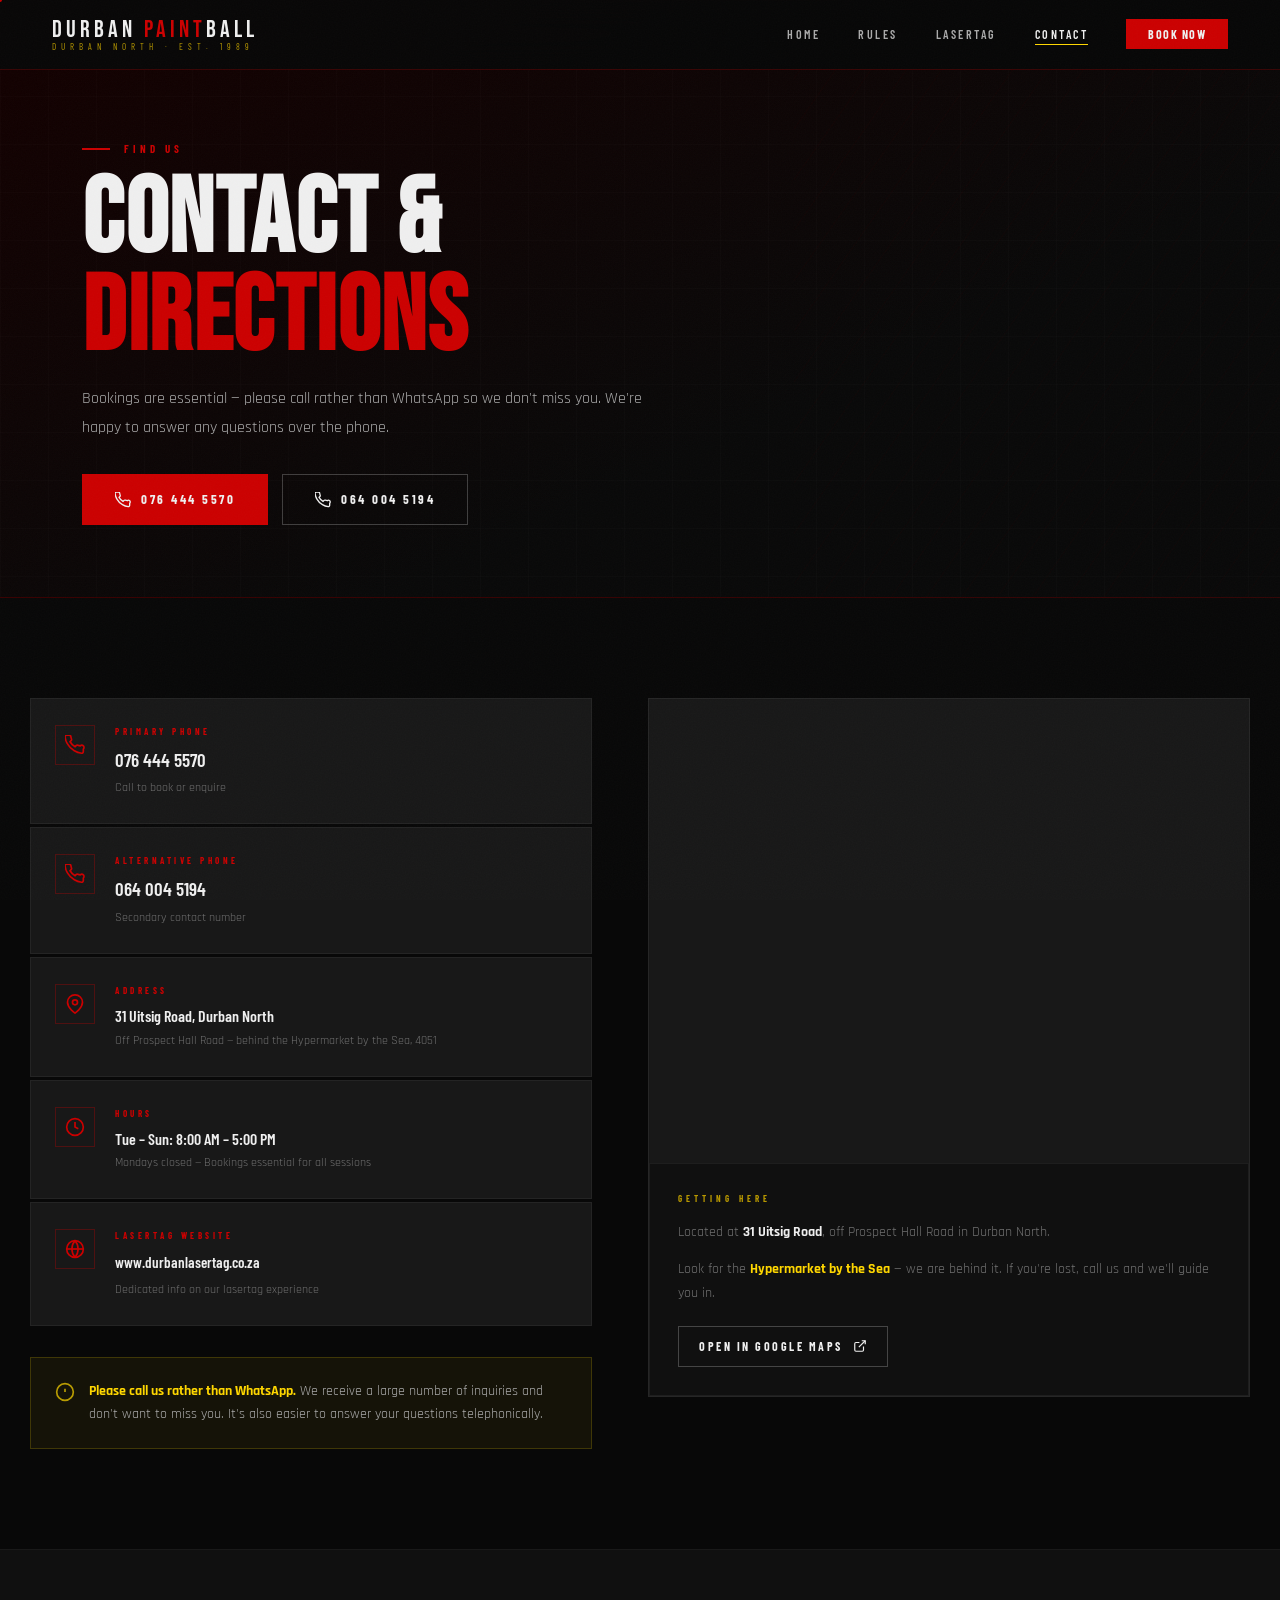
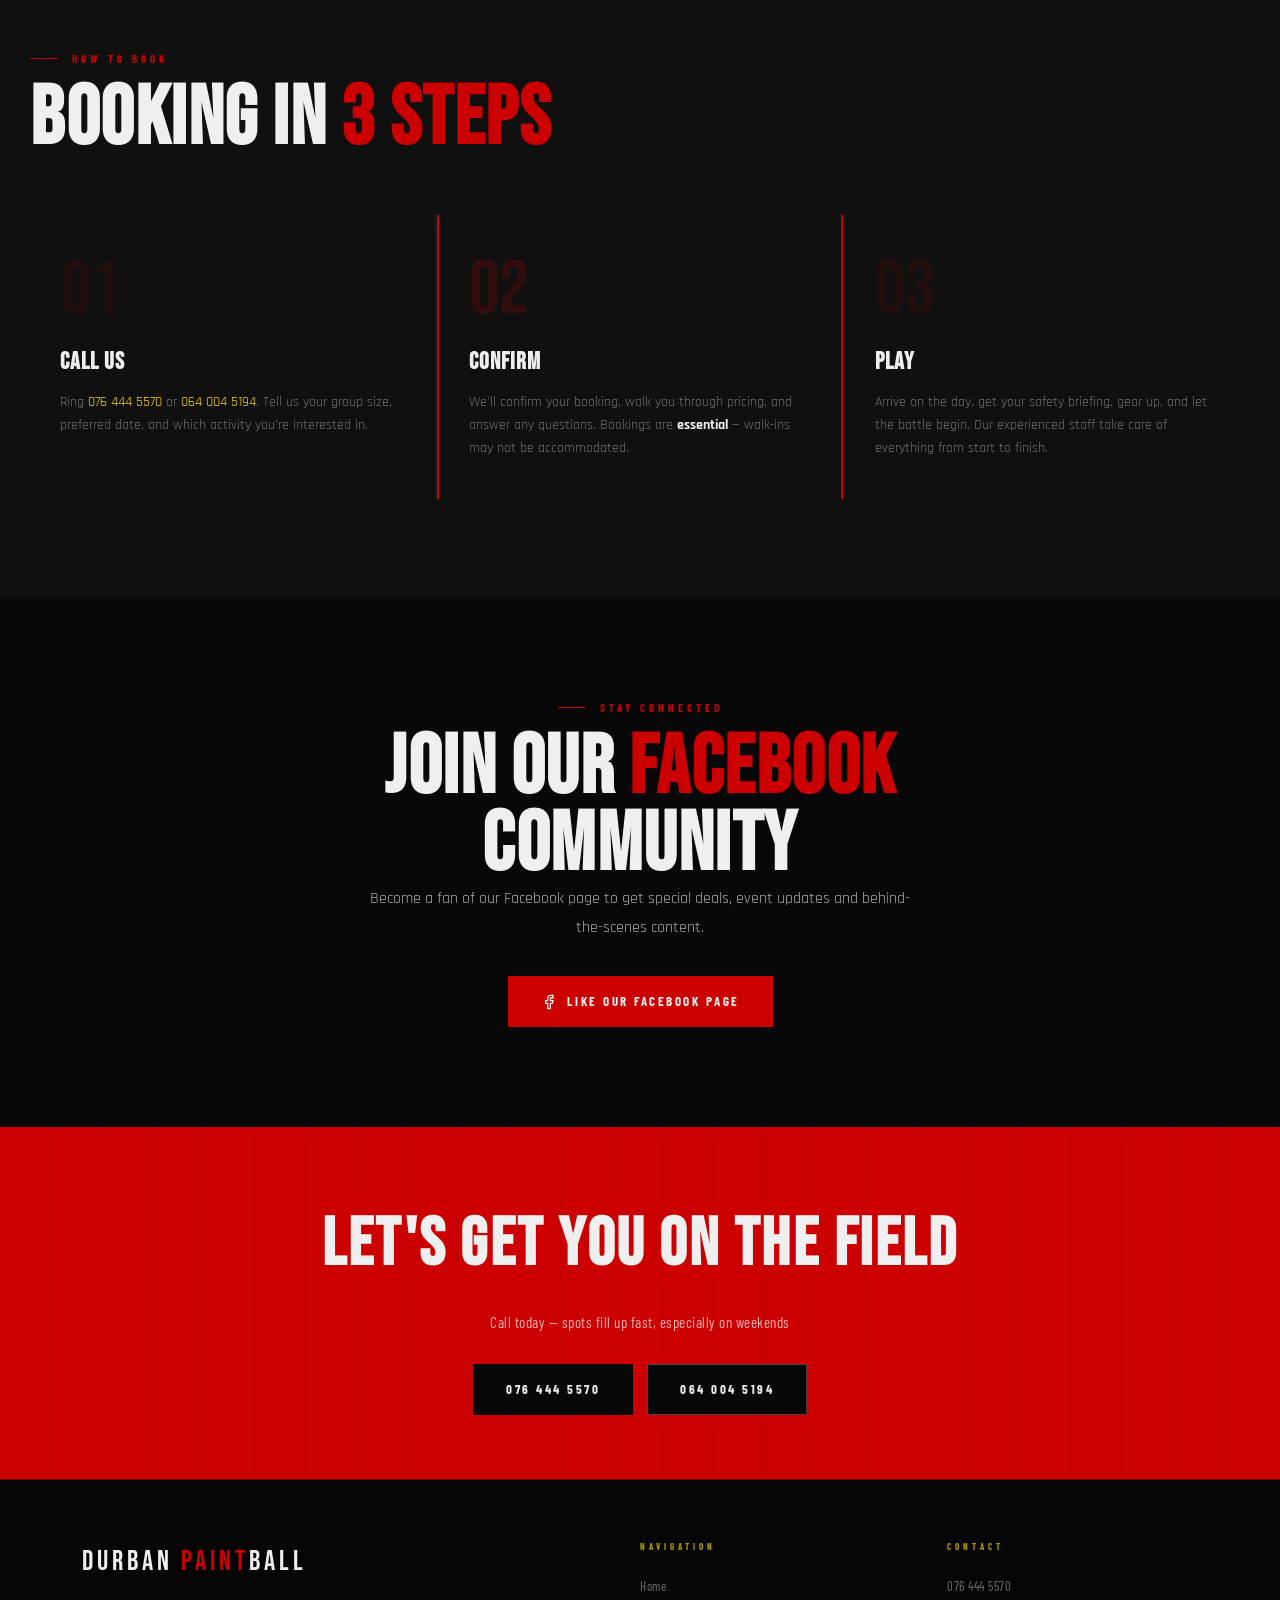
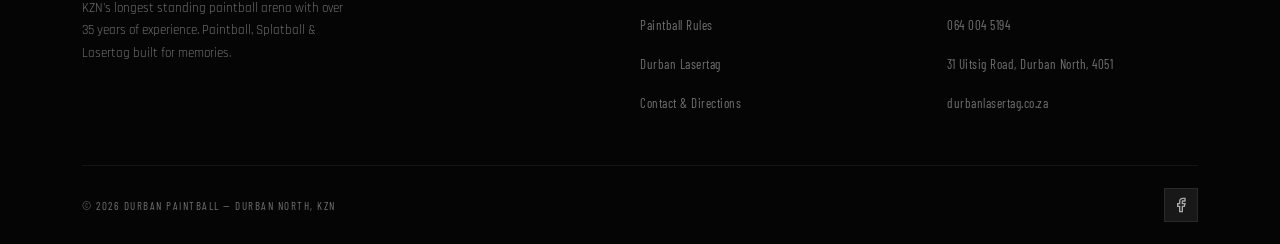
<file: contact.html>
<!DOCTYPE html>
<html lang="en">
<head>
  <meta charset="UTF-8"/>
  <meta name="viewport" content="width=device-width, initial-scale=1.0"/>
  <meta name="description" content="Contact Durban Paintball. Call 076 444 5570. Located at 31 Uitsig Road, Durban North, off Prospect Hall Road."/>
  <title>Contact &amp; Directions | Durban Paintball</title>
  <link rel="stylesheet" href="styles.css"/>
  <style>
    @keyframes heroEnter {
      from { opacity:0; transform:translateY(28px); }
      to   { opacity:1; transform:translateY(0); }
    }
  </style>
</head>
<body>

<div class="cursor-outer"></div>
<div class="cursor-inner"></div>

<!-- ═══════════════════ NAV ═══════════════════ -->
<nav class="nav">
  <a href="index.html" class="nav-logo">
    <span class="nav-logo-main">DURBAN <em>PAINT</em>BALL</span>
    <span class="nav-logo-sub">Durban North &middot; Est. 1989</span>
  </a>
  <ul class="nav-links">
    <li><a href="index.html">Home</a></li>
    <li><a href="rules.html">Rules</a></li>
    <li><a href="lasertag.html">Lasertag</a></li>
    <li><a href="contact.html" class="active">Contact</a></li>
    <li><a href="contact.html" class="nav-cta">Book Now</a></li>
  </ul>
  <button class="nav-toggle" aria-label="Toggle menu">
    <span></span><span></span><span></span>
  </button>
</nav>

<!-- ═══════════════════ PAGE HEADER ═══════════════════ -->
<div class="page-header">
  <div class="tac-grid"></div>
  <div class="wrap">
    <p class="eyebrow" style="animation:heroEnter 0.6s ease both;">Find Us</p>
    <h1 class="heading" style="font-size:clamp(56px,8.5vw,106px);animation:heroEnter 0.7s 0.15s ease both;">
      CONTACT &amp;<br><span class="r">DIRECTIONS</span>
    </h1>
    <p class="lead" style="margin-top:16px;animation:heroEnter 0.7s 0.3s ease both;opacity:0;">
      Bookings are essential &mdash; please call rather than WhatsApp so we don't miss you. We're happy to answer any questions over the phone.
    </p>
    <div style="display:flex;gap:14px;flex-wrap:wrap;margin-top:32px;animation:heroEnter 0.7s 0.45s ease both;opacity:0;">
      <a href="tel:0764445570" class="btn btn-primary">
        <svg width="16" height="16" viewBox="0 0 24 24" fill="none" stroke="currentColor" stroke-width="2"><path d="M22 16.92v3a2 2 0 01-2.18 2 19.79 19.79 0 01-8.63-3.07A19.5 19.5 0 013.17 11 19.79 19.79 0 01.09 2.36 2 2 0 012.06.18h3a2 2 0 012 1.72c.127.96.361 1.903.7 2.81a2 2 0 01-.45 2.11L6.09 8.09a16 16 0 006 6l1.27-1.27a2 2 0 012.11-.45c.907.339 1.85.573 2.81.7A2 2 0 0122 16.92z"/></svg>
        076 444 5570
      </a>
      <a href="tel:0640045194" class="btn btn-secondary">
        <svg width="16" height="16" viewBox="0 0 24 24" fill="none" stroke="currentColor" stroke-width="2"><path d="M22 16.92v3a2 2 0 01-2.18 2 19.79 19.79 0 01-8.63-3.07A19.5 19.5 0 013.17 11 19.79 19.79 0 01.09 2.36 2 2 0 012.06.18h3a2 2 0 012 1.72c.127.96.361 1.903.7 2.81a2 2 0 01-.45 2.11L6.09 8.09a16 16 0 006 6l1.27-1.27a2 2 0 012.11-.45c.907.339 1.85.573 2.81.7A2 2 0 0122 16.92z"/></svg>
        064 004 5194
      </a>
    </div>
  </div>
</div>

<!-- ═══════════════════ CONTACT + MAP ═══════════════════ -->
<section style="background:var(--black);">
  <div class="wrap section-pad">
    <div class="contact-grid">

      <!-- LEFT: Info -->
      <div class="contact-cards">

        <div class="contact-card reveal d1">
          <div class="contact-card-icon">
            <svg width="20" height="20" viewBox="0 0 24 24" fill="none" stroke-width="2"><path d="M22 16.92v3a2 2 0 01-2.18 2 19.79 19.79 0 01-8.63-3.07A19.5 19.5 0 013.17 11 19.79 19.79 0 01.09 2.36 2 2 0 012.06.18h3a2 2 0 012 1.72c.127.96.361 1.903.7 2.81a2 2 0 01-.45 2.11L6.09 8.09a16 16 0 006 6l1.27-1.27a2 2 0 012.11-.45c.907.339 1.85.573 2.81.7A2 2 0 0122 16.92z"/></svg>
          </div>
          <div class="contact-card-body">
            <h4>Primary Phone</h4>
            <a href="tel:0764445570" class="val">076 444 5570</a>
            <p class="sub">Call to book or enquire</p>
          </div>
        </div>

        <div class="contact-card reveal d2">
          <div class="contact-card-icon">
            <svg width="20" height="20" viewBox="0 0 24 24" fill="none" stroke-width="2"><path d="M22 16.92v3a2 2 0 01-2.18 2 19.79 19.79 0 01-8.63-3.07A19.5 19.5 0 013.17 11 19.79 19.79 0 01.09 2.36 2 2 0 012.06.18h3a2 2 0 012 1.72c.127.96.361 1.903.7 2.81a2 2 0 01-.45 2.11L6.09 8.09a16 16 0 006 6l1.27-1.27a2 2 0 012.11-.45c.907.339 1.85.573 2.81.7A2 2 0 0122 16.92z"/></svg>
          </div>
          <div class="contact-card-body">
            <h4>Alternative Phone</h4>
            <a href="tel:0640045194" class="val">064 004 5194</a>
            <p class="sub">Secondary contact number</p>
          </div>
        </div>

        <div class="contact-card reveal d3">
          <div class="contact-card-icon">
            <svg width="20" height="20" viewBox="0 0 24 24" fill="none" stroke-width="2"><path d="M21 10c0 7-9 13-9 13S3 17 3 10a9 9 0 0118 0z"/><circle cx="12" cy="10" r="3"/></svg>
          </div>
          <div class="contact-card-body">
            <h4>Address</h4>
            <p class="val" style="font-size:16px;">31 Uitsig Road, Durban North</p>
            <p class="sub">Off Prospect Hall Road &mdash; behind the Hypermarket by the Sea, 4051</p>
          </div>
        </div>

        <div class="contact-card reveal d4">
          <div class="contact-card-icon">
            <svg width="20" height="20" viewBox="0 0 24 24" fill="none" stroke-width="2"><circle cx="12" cy="12" r="10"/><polyline points="12 6 12 12 16 14"/></svg>
          </div>
          <div class="contact-card-body">
            <h4>Hours</h4>
            <p class="val" style="font-size:16px;">Tue &ndash; Sun: 8:00 AM &ndash; 5:00 PM</p>
            <p class="sub">Mondays closed &mdash; Bookings essential for all sessions</p>
          </div>
        </div>

        <div class="contact-card reveal d5">
          <div class="contact-card-icon">
            <svg width="20" height="20" viewBox="0 0 24 24" fill="none" stroke-width="2"><circle cx="12" cy="12" r="10"/><line x1="2" y1="12" x2="22" y2="12"/><path d="M12 2a15.3 15.3 0 010 20M12 2a15.3 15.3 0 000 20"/></svg>
          </div>
          <div class="contact-card-body">
            <h4>Lasertag Website</h4>
            <a href="http://www.durbanlasertag.co.za" target="_blank" class="val" style="font-size:15px;">www.durbanlasertag.co.za</a>
            <p class="sub">Dedicated info on our lasertag experience</p>
          </div>
        </div>

        <!-- Note box -->
        <div class="note-box reveal d6">
          <svg width="20" height="20" viewBox="0 0 24 24" fill="none" stroke="rgba(255,215,0,0.7)" stroke-width="2" style="flex-shrink:0;margin-top:2px;"><circle cx="12" cy="12" r="10"/><line x1="12" y1="8" x2="12" y2="12"/><line x1="12" y1="16" x2="12.01" y2="16"/></svg>
          <p><strong>Please call us rather than WhatsApp.</strong> We receive a large number of inquiries and don't want to miss you. It's also easier to answer your questions telephonically.</p>
        </div>

      </div>

      <!-- RIGHT: Map -->
      <div class="reveal-r">
        <div class="map-wrap">
          <!--
            TO ADD GOOGLE MAPS:
            1. Go to maps.google.com and search "Durban Paintball"
            2. Click Share → Embed a map
            3. Copy the iframe and replace the .map-slot div below with it
            4. Add class="map-embed" to the iframe

            Example:
            <iframe class="map-embed"
              src="https://www.google.com/maps/embed?pb=..."
              allowfullscreen="" loading="lazy">
            </iframe>
          -->
       <iframe src="https://www.google.com/maps/embed?pb=!1m18!1m12!1m3!1d3462.244666091181!2d31.034365375346734!3d-29.799475175047807!2m3!1f0!2f0!3f0!3m2!1i1024!2i768!4f13.1!3m3!1m2!1s0x1ef707a97a8430bb%3A0xb52fa17b3c2c7189!2s31%20Uitsig%20Rd%2C%20Durban%20North%2C%20Durban%2C%204051!5e0!3m2!1sen!2sza!4v1775142873482!5m2!1sen!2sza" width="600" height="450" style="border:0;" allowfullscreen="" loading="lazy" referrerpolicy="no-referrer-when-downgrade"></iframe>

        <!-- Directions panel -->
        <div style="margin-top:4px;background:var(--black-2);border:1px solid rgba(255,255,255,0.06);padding:28px;">
          <div class="footer-col-title" style="margin-bottom:14px;">Getting Here</div>
          <p style="font-size:14px;color:var(--grey);line-height:1.75;margin-bottom:12px;">
            Located at <strong style="color:var(--white);">31 Uitsig Road</strong>, off Prospect Hall Road in Durban North.
          </p>
          <p style="font-size:14px;color:var(--grey);line-height:1.75;">
            Look for the <strong style="color:var(--yellow);">Hypermarket by the Sea</strong> &mdash; we are behind it. If you're lost, call us and we'll guide you in.
          </p>
          <a href="https://maps.google.com/?q=31+Uitsig+Road+Durban+North" target="_blank" class="btn btn-secondary" style="display:inline-flex;margin-top:20px;font-size:12px;padding:10px 20px;">
            Open in Google Maps
            <svg width="14" height="14" viewBox="0 0 24 24" fill="none" stroke="currentColor" stroke-width="2"><path d="M18 13v6a2 2 0 01-2 2H5a2 2 0 01-2-2V8a2 2 0 012-2h6"/><polyline points="15 3 21 3 21 9"/><line x1="10" y1="14" x2="21" y2="3"/></svg>
          </a>
        </div>
      </div>

    </div>
  </div>
</section>

<!-- ═══════════════════ 3-STEP BOOKING ═══════════════════ -->
<section style="background:var(--black-2);border-top:1px solid rgba(255,255,255,0.04);">
  <div class="wrap section-pad">
    <p class="eyebrow reveal">How to Book</p>
    <h2 class="heading reveal d1">BOOKING IN <span class="r">3 STEPS</span></h2>
    <div class="steps-grid">

      <div class="step-card reveal d1">
        <div class="step-num">01</div>
        <h3>CALL US</h3>
        <p>Ring <a href="tel:0764445570" style="color:var(--yellow);">076 444 5570</a> or <a href="tel:0640045194" style="color:var(--yellow);">064 004 5194</a>. Tell us your group size, preferred date, and which activity you're interested in.</p>
      </div>

      <div class="step-card reveal d2" style="border-left:2px solid var(--red);border-right:2px solid var(--red);">
        <div class="step-num" style="color:rgba(204,0,0,0.18);">02</div>
        <h3>CONFIRM</h3>
        <p>We'll confirm your booking, walk you through pricing, and answer any questions. Bookings are <strong style="color:var(--white);">essential</strong> &mdash; walk-ins may not be accommodated.</p>
      </div>

      <div class="step-card reveal d3">
        <div class="step-num">03</div>
        <h3>PLAY</h3>
        <p>Arrive on the day, get your safety briefing, gear up, and let the battle begin. Our experienced staff take care of everything from start to finish.</p>
      </div>

    </div>
  </div>
</section>

<!-- ═══════════════════ SOCIAL ═══════════════════ -->
<section style="background:var(--black);">
  <div class="wrap section-pad" style="text-align:center;">
    <p class="eyebrow reveal" style="justify-content:center;">Stay Connected</p>
    <h2 class="heading reveal d1" style="text-align:center;">JOIN OUR <span class="r">FACEBOOK</span><br>COMMUNITY</h2>
    <p class="lead reveal d2" style="margin:0 auto 34px;text-align:center;">Become a fan of our Facebook page to get special deals, event updates and behind-the-scenes content.</p>
    <a href="https://www.facebook.com/Durbanlasertagandpaintball" target="_blank" class="btn btn-primary reveal d3" style="display:inline-flex;">
      <svg width="16" height="16" viewBox="0 0 24 24" fill="none" stroke="currentColor" stroke-width="2"><path d="M18 2h-3a5 5 0 00-5 5v3H7v4h3v8h4v-8h3l1-4h-4V7a1 1 0 011-1h3z"/></svg>
      Like Our Facebook Page
    </a>
  </div>
</section>

<!-- ═══════════════════ CTA ═══════════════════ -->
<div class="cta-banner">
  <h2>LET'S GET YOU ON THE FIELD</h2>
  <p>Call today &mdash; spots fill up fast, especially on weekends</p>
  <div style="display:flex;gap:14px;justify-content:center;flex-wrap:wrap;position:relative;">
    <a href="tel:0764445570" class="btn btn-primary">076 444 5570</a>
    <a href="tel:0640045194" class="btn btn-primary" style="background:var(--black);border-color:rgba(255,255,255,0.25);">064 004 5194</a>
  </div>
</div>

<!-- ═══════════════════ FOOTER ═══════════════════ -->
<footer>
  <div class="wrap">
    <div class="footer-top">
      <div>
        <div class="footer-logo-main">DURBAN <em>PAINT</em>BALL</div>
        <p class="footer-tagline">KZN's longest standing paintball arena with over 35 years of experience. Paintball, Splatball &amp; Lasertag built for memories.</p>
      </div>
      <div>
        <div class="footer-col-title">Navigation</div>
        <ul class="footer-links">
          <li><a href="index.html">Home</a></li>
          <li><a href="rules.html">Paintball Rules</a></li>
          <li><a href="lasertag.html">Durban Lasertag</a></li>
          <li><a href="contact.html">Contact &amp; Directions</a></li>
        </ul>
      </div>
      <div>
        <div class="footer-col-title">Contact</div>
        <ul class="footer-links">
          <li><a href="tel:0764445570">076 444 5570</a></li>
          <li><a href="tel:0640045194">064 004 5194</a></li>
          <li><a href="#">31 Uitsig Road, Durban North, 4051</a></li>
          <li><a href="http://www.durbanlasertag.co.za" target="_blank">durbanlasertag.co.za</a></li>
        </ul>
      </div>
    </div>
    <div class="footer-bottom">
      <div class="footer-copy">&copy; 2026 Durban Paintball &mdash; Durban North, KZN</div>
      <div class="footer-social">
       <div class="footer-social">
        <a href="https://www.facebook.com/Durbanlasertagandpaintball" target="_blank" aria-label="Facebook"><svg viewBox="0 0 24 24" fill="none" stroke-width="2"><path d="M18 2h-3a5 5 0 00-5 5v3H7v4h3v8h4v-8h3l1-4h-4V7a1 1 0 011-1h3z"/></svg></a>
      </div>
    </div>
    </div>
  </div>
</footer>

<script src="script.js"></script>
</body>
</html>
</file>
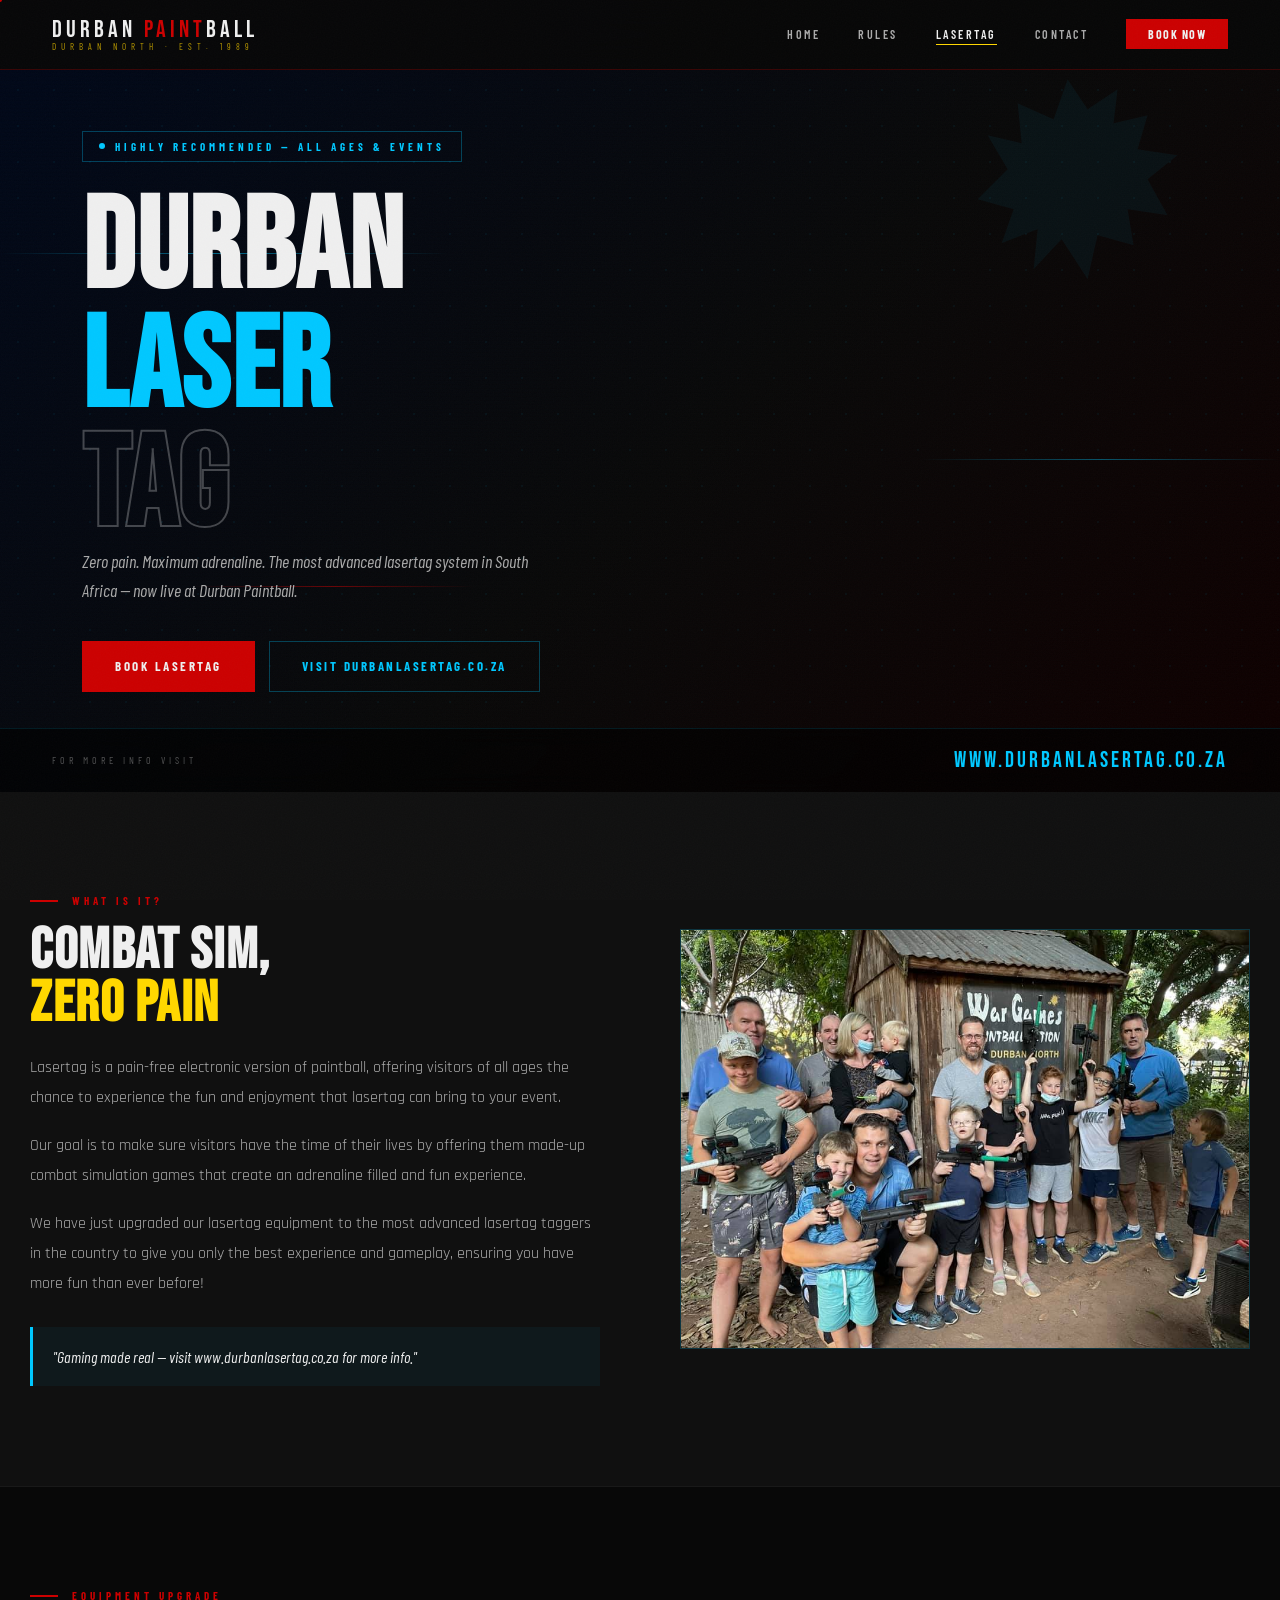
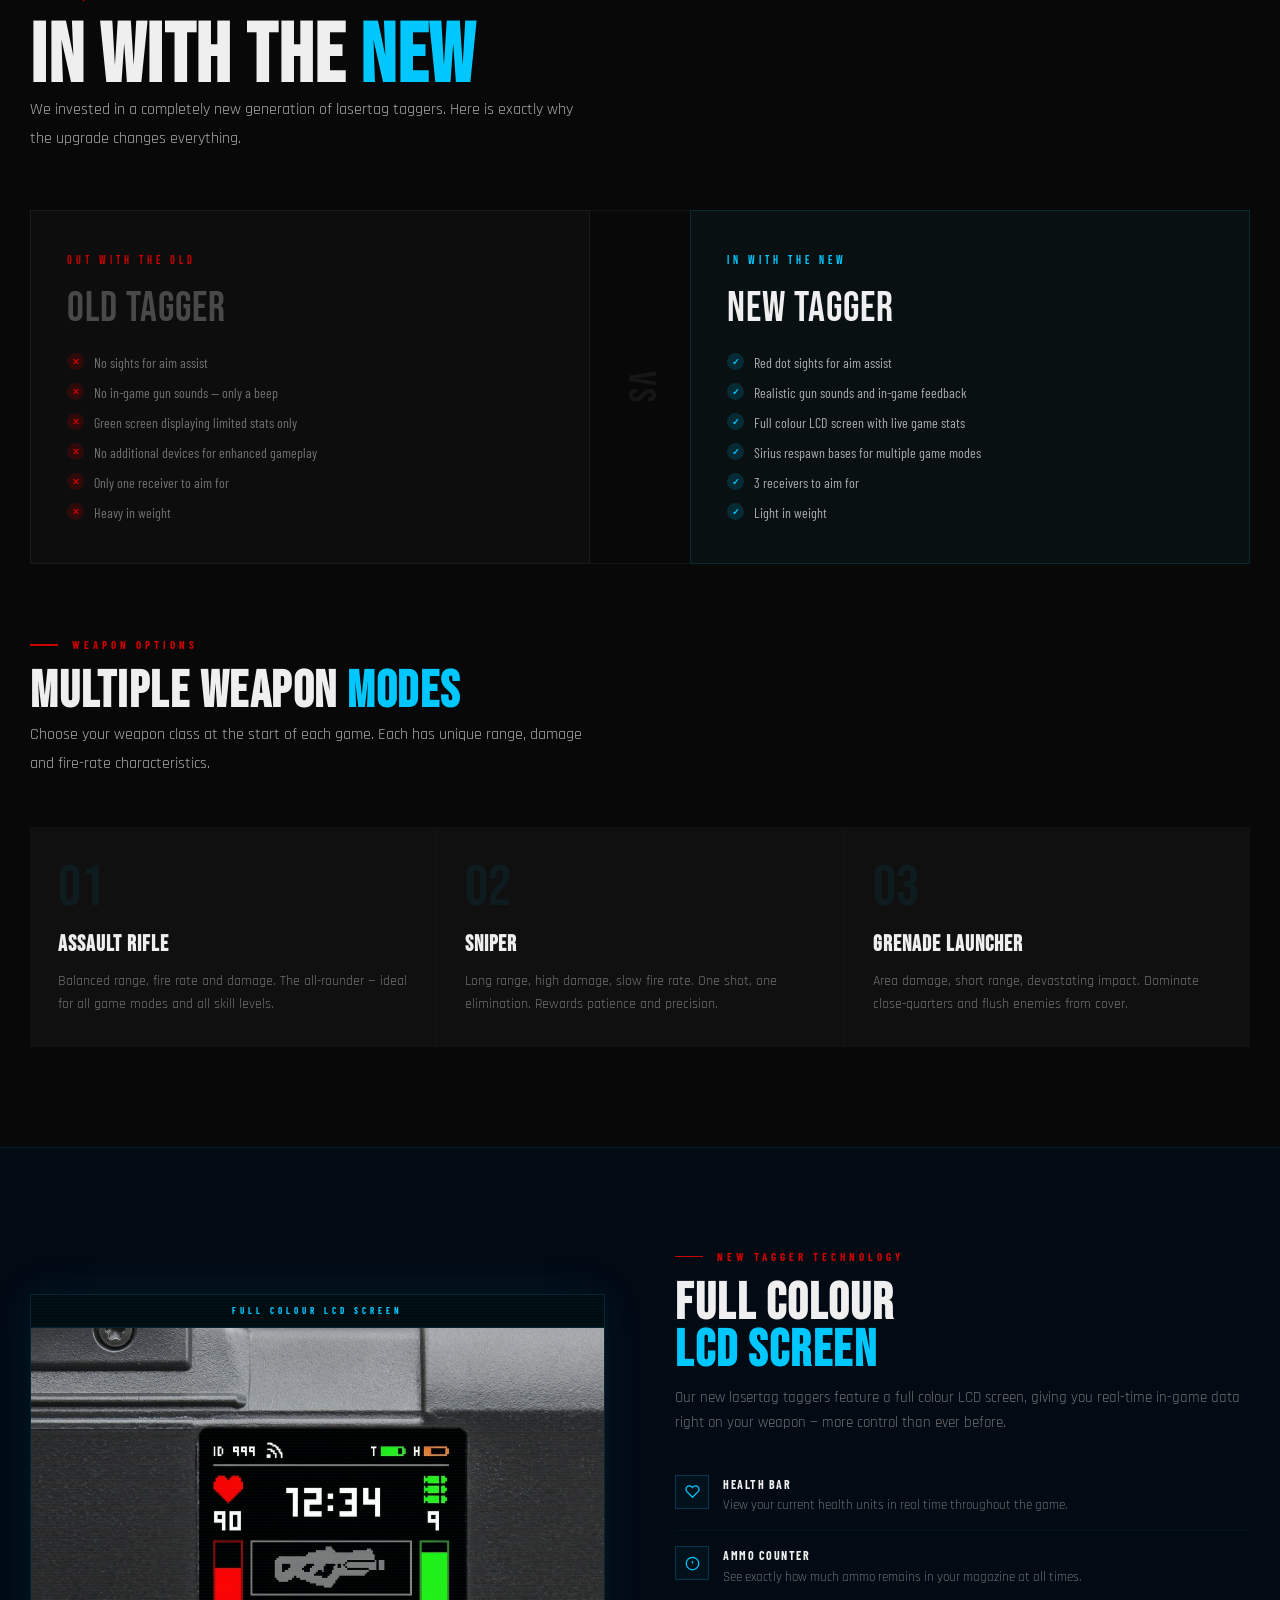
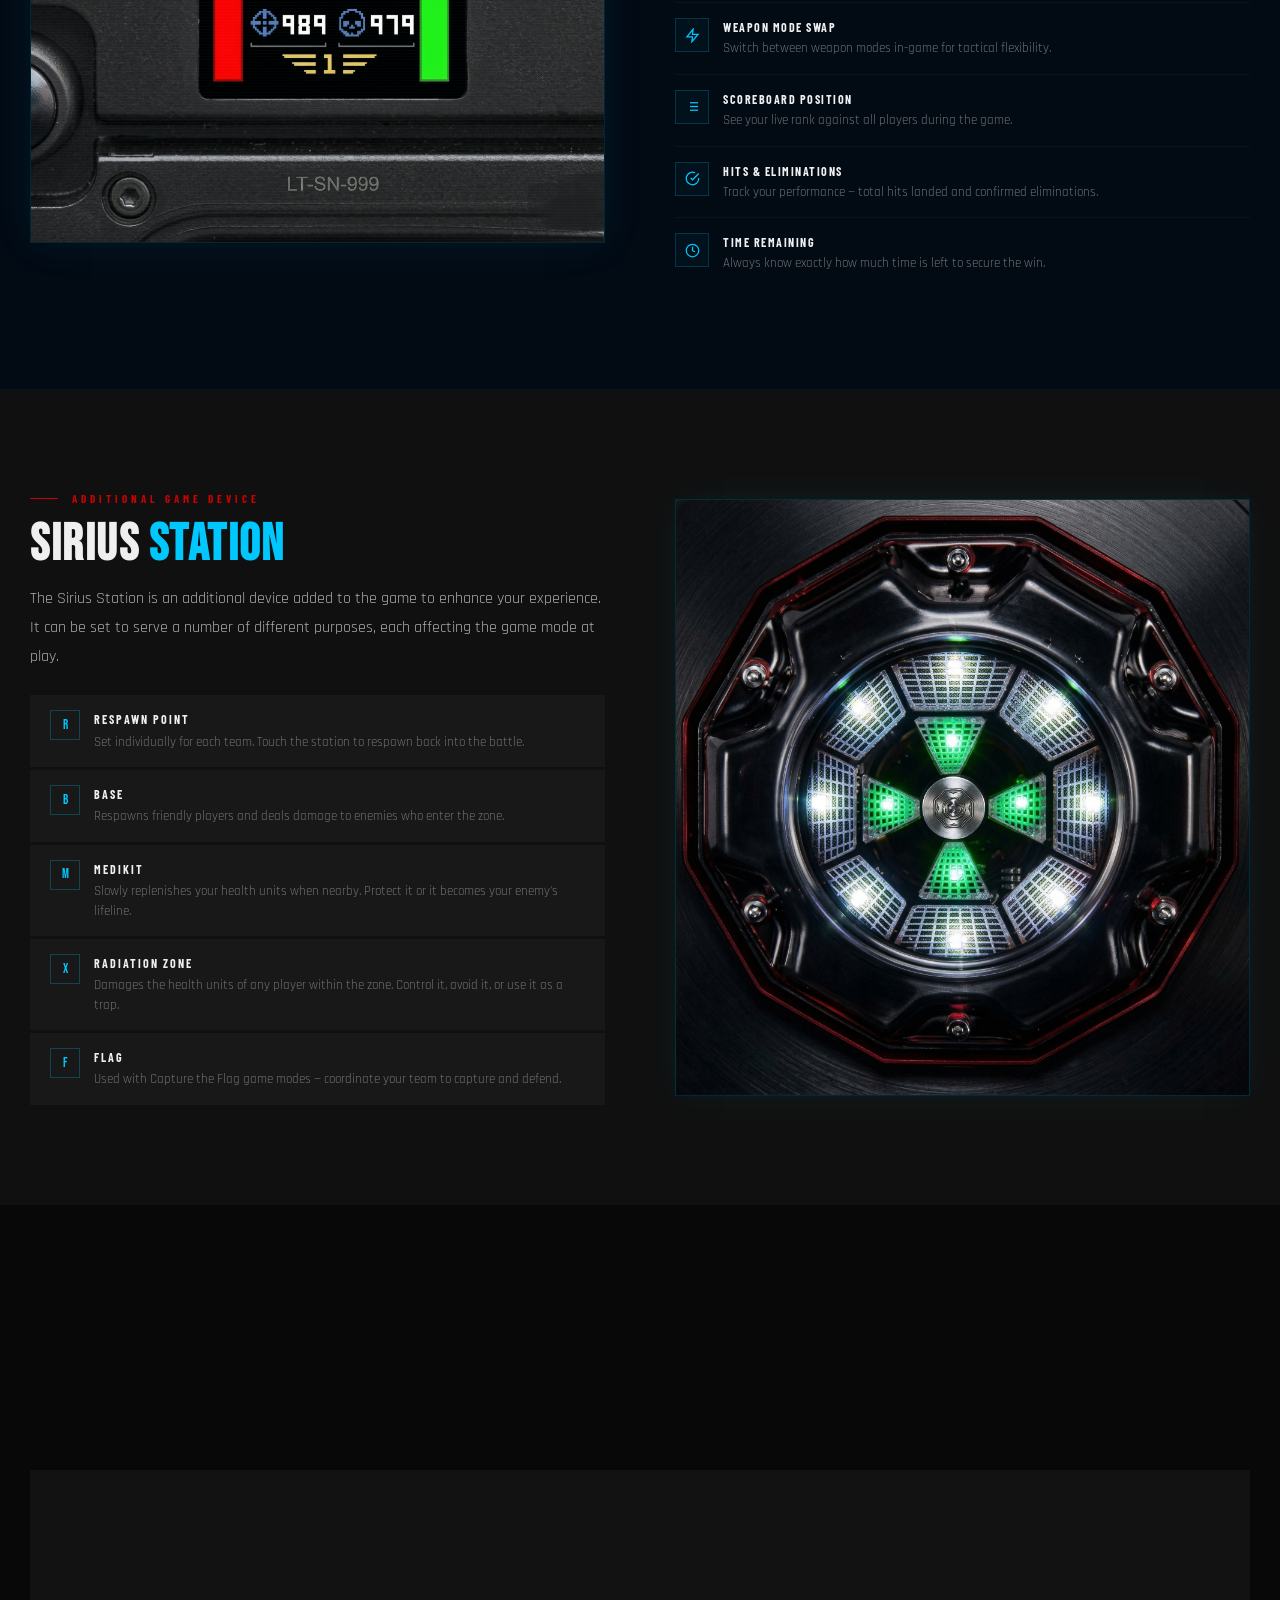
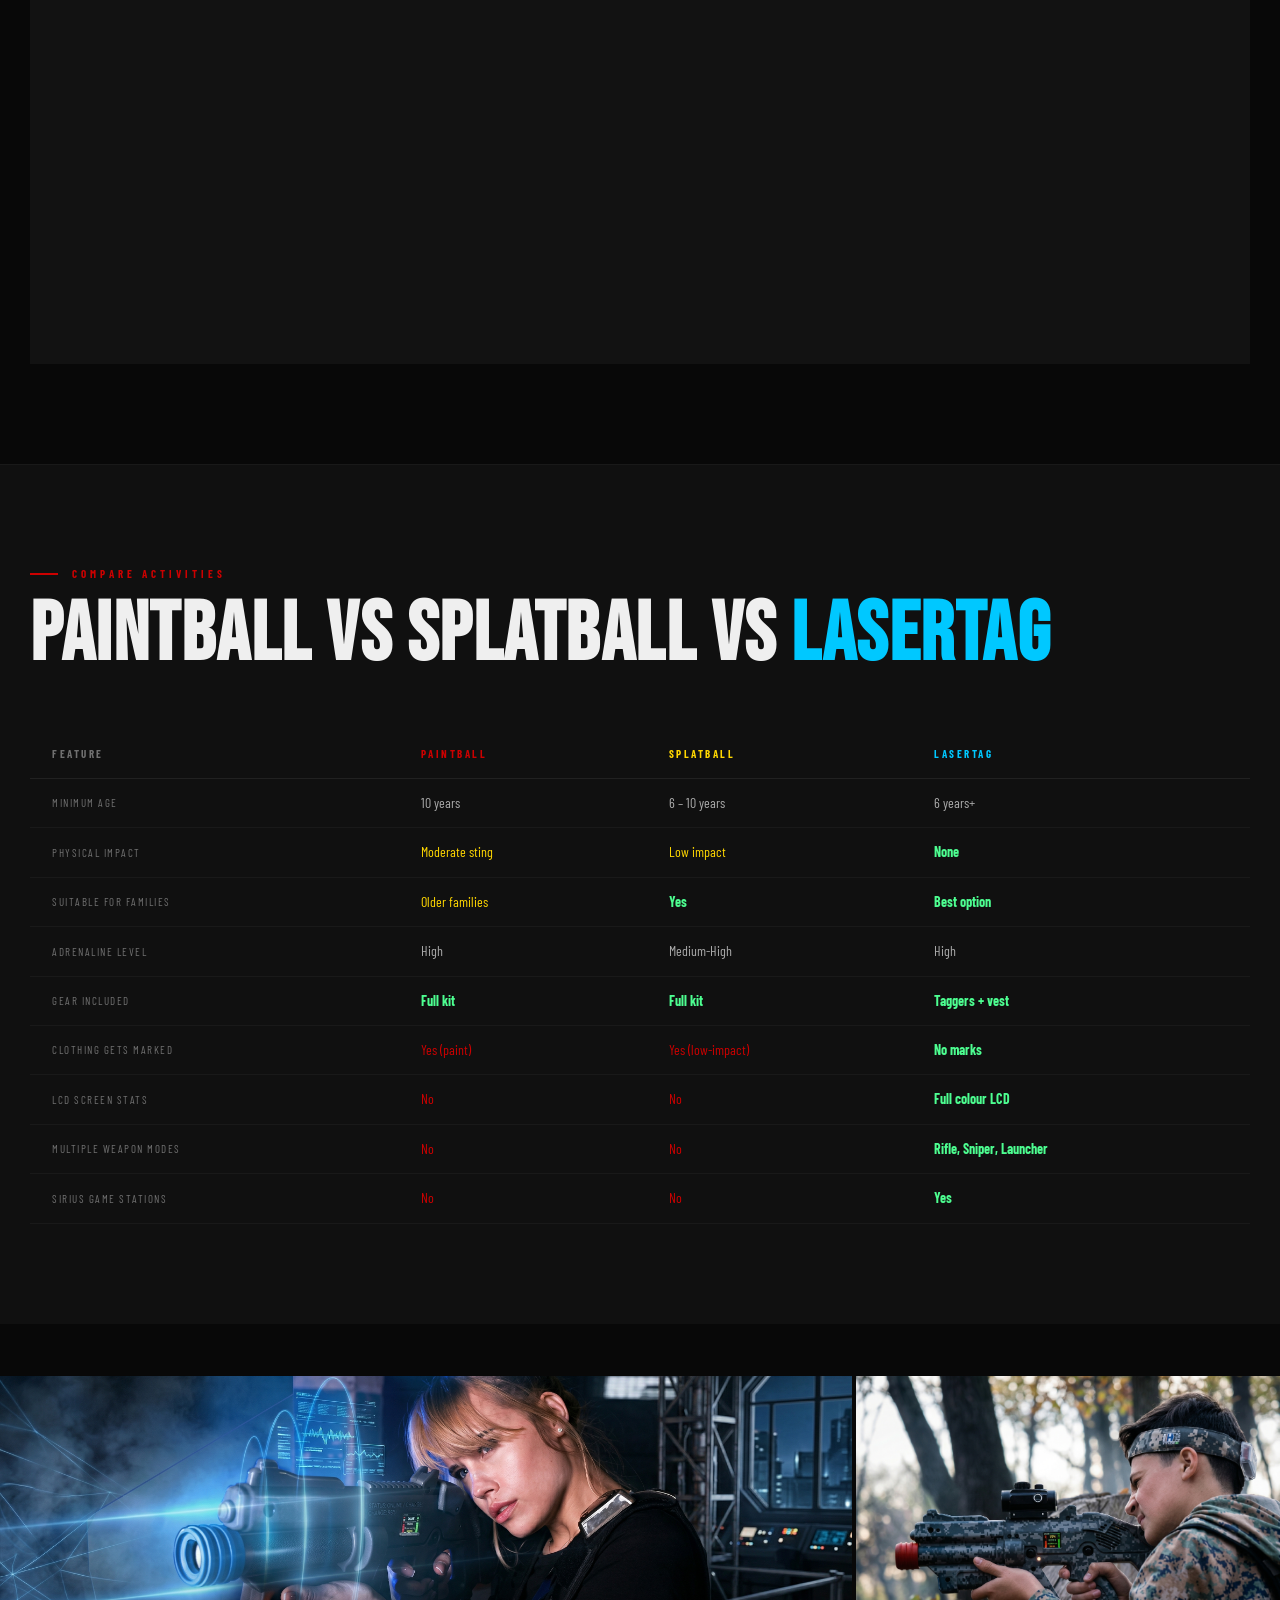
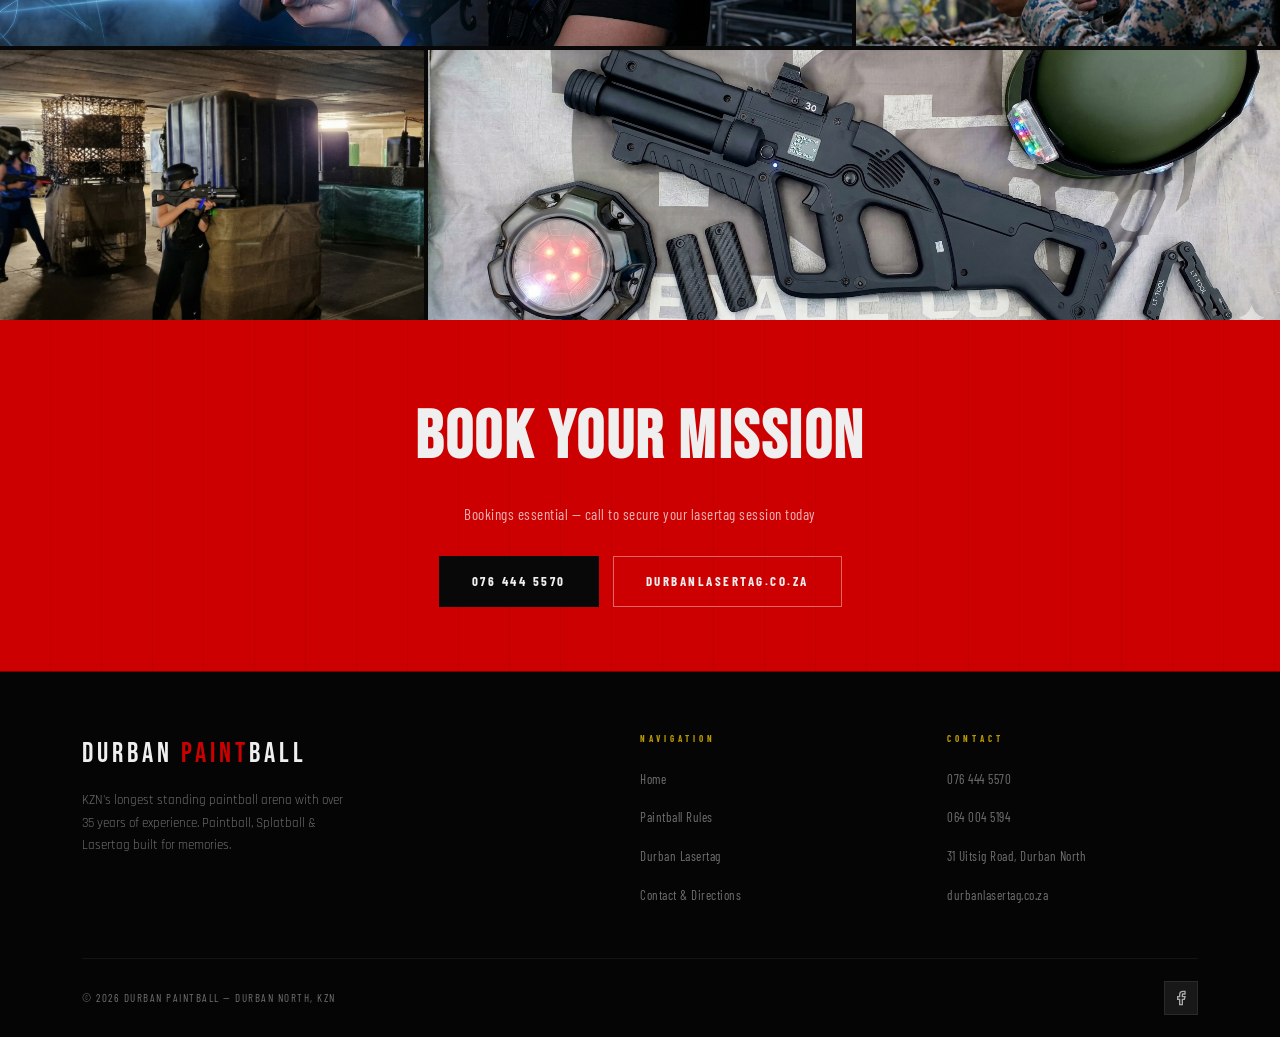
<file: lasertag.html>
<!DOCTYPE html>
<html lang="en">
<head>
  <meta charset="UTF-8"/>
  <meta name="viewport" content="width=device-width, initial-scale=1.0"/>
  <meta name="description" content="Durban Lasertag — pain-free electronic combat simulation with the most advanced lasertag taggers in the country. All ages welcome."/>
  <title>Durban Lasertag | Durban Paintball</title>
  <link rel="stylesheet" href="styles.css"/>
  <style>
    @keyframes heroEnter {
      from { opacity:0; transform:translateY(28px); }
      to   { opacity:1; transform:translateY(0); }
    }

    /* Photo row */
    .lt-photo-row { display:grid; grid-template-columns:repeat(3,1fr); gap:4px; margin-top:52px; }
    .lt-photo-item { height:270px; overflow:hidden; }
    .lt-photo-item.wide { grid-column:span 2; }
    .lt-photo-item img { width:100%; height:100%; object-fit:cover; transition:transform 0.5s ease; }
    .lt-photo-item:hover img { transform:scale(1.05); }

    /* Old vs New */
    .vs-grid { display:grid; grid-template-columns:1fr auto 1fr; margin-top:56px; align-items:stretch; }
    .vs-panel { padding:40px 36px; display:flex; flex-direction:column; gap:14px; }
    .vs-panel.old { background:rgba(255,255,255,0.02); border:1px solid rgba(255,255,255,0.06); }
    .vs-panel.new { background:rgba(0,200,255,0.04); border:1px solid rgba(0,200,255,0.14); }
    .vs-label { font-family:var(--font-display); font-size:12px; letter-spacing:4px; text-transform:uppercase; margin-bottom:4px; }
    .vs-label.old-label { color:var(--red); }
    .vs-label.new-label { color:#00C8FF; }
    .vs-title { font-family:var(--font-display); font-size:clamp(26px,3.5vw,42px); letter-spacing:1px; line-height:1; }
    .vs-title.old-title { color:rgba(255,255,255,0.25); }
    .vs-title.new-title { color:var(--white); }
    .vs-list { display:flex; flex-direction:column; gap:9px; margin-top:8px; }
    .vs-item { display:flex; align-items:flex-start; gap:10px; font-family:var(--font-accent); font-size:14px; line-height:1.5; }
    .vs-item.bad { color:var(--grey); }
    .vs-item.good { color:var(--grey-light); }
    .vs-mark { flex-shrink:0; width:17px; height:17px; border-radius:50%; display:flex; align-items:center; justify-content:center; font-size:9px; font-weight:900; margin-top:1px; }
    .vs-item.bad  .vs-mark { background:rgba(204,0,0,0.18); color:var(--red); }
    .vs-item.good .vs-mark { background:rgba(0,200,255,0.15); color:#00C8FF; }
    .vs-divider { display:flex; align-items:center; justify-content:center; padding:0 20px; background:var(--black); border-top:1px solid rgba(255,255,255,0.04); border-bottom:1px solid rgba(255,255,255,0.04); }
    .vs-vs-text { font-family:var(--font-display); font-size:38px; color:rgba(255,255,255,0.06); letter-spacing:2px; writing-mode:vertical-rl; }

    /* Weapon types */
    .weapon-strip { display:grid; grid-template-columns:repeat(3,1fr); gap:2px; margin-top:48px; background:rgba(255,255,255,0.04); }
    .weapon-card { background:var(--black-2); padding:32px 28px; position:relative; overflow:hidden; transition:background var(--transition); }
    .weapon-card::before { content:''; position:absolute; top:0; left:0; width:0; height:2px; background:#00C8FF; transition:width 0.4s ease; }
    .weapon-card:hover { background:var(--black-3); }
    .weapon-card:hover::before { width:100%; }
    .weapon-num { font-family:var(--font-display); font-size:58px; color:rgba(0,200,255,0.07); line-height:1; margin-bottom:10px; }
    .weapon-card h3 { font-family:var(--font-display); font-size:22px; letter-spacing:1px; color:var(--white); margin-bottom:8px; }
    .weapon-card p { font-size:14px; color:var(--grey); line-height:1.6; }

    /* LCD section */
    .lcd-section { background:#020a14; border-top:1px solid rgba(0,200,255,0.1); border-bottom:1px solid rgba(0,200,255,0.08); }
    .lcd-grid { display:grid; grid-template-columns:1fr 1fr; gap:70px; align-items:center; }
    .lcd-screen-wrap { position:relative; border:1px solid rgba(0,200,255,0.2); background:#000; box-shadow:0 0 40px rgba(0,200,255,0.08); }
    .lcd-screen-label { font-family:var(--font-accent); font-size:9px; font-weight:700; letter-spacing:4px; text-transform:uppercase; color:#00C8FF; background:rgba(0,200,255,0.06); border-bottom:1px solid rgba(0,200,255,0.12); padding:9px 16px; text-align:center; }
    .lcd-screen-img { width:100%; display:block; }
    .lcd-scan-overlay { position:absolute; inset:0; background:repeating-linear-gradient(0deg,transparent,transparent 2px,rgba(0,200,255,0.03) 2px,rgba(0,200,255,0.03) 3px); pointer-events:none; }
    .lcd-features { display:flex; flex-direction:column; }
    .lcd-feat { display:flex; align-items:flex-start; gap:14px; padding:15px 0; border-bottom:1px solid rgba(0,200,255,0.06); }
    .lcd-feat:last-child { border-bottom:none; }
    .lcd-feat-icon { width:34px; height:34px; flex-shrink:0; border:1px solid rgba(0,200,255,0.2); display:flex; align-items:center; justify-content:center; background:rgba(0,200,255,0.04); }
    .lcd-feat-icon svg { stroke:#00C8FF; }
    .lcd-feat h4 { font-family:var(--font-accent); font-size:12px; font-weight:700; letter-spacing:1.5px; text-transform:uppercase; color:var(--white); margin-bottom:2px; }
    .lcd-feat p { font-size:13px; color:var(--grey); line-height:1.5; }

    /* Sirius station */
    .sirius-section { background:var(--black-2); }
    .sirius-grid { display:grid; grid-template-columns:1fr 1fr; gap:70px; align-items:center; }
    .sirius-modes { display:flex; flex-direction:column; gap:3px; margin-top:24px; }
    .sirius-mode { display:flex; align-items:flex-start; gap:14px; background:var(--black-3); padding:15px 18px; border-left:2px solid transparent; transition:all var(--transition); }
    .sirius-mode:hover { border-left-color:#00C8FF; background:rgba(0,200,255,0.04); transform:translateX(4px); }
    .sirius-mode-badge { width:30px; height:30px; flex-shrink:0; border:1px solid rgba(0,200,255,0.25); display:flex; align-items:center; justify-content:center; font-family:var(--font-display); font-size:13px; color:#00C8FF; }
    .sirius-mode h4 { font-family:var(--font-accent); font-size:12px; font-weight:700; letter-spacing:2px; text-transform:uppercase; color:var(--white); margin-bottom:3px; }
    .sirius-mode p { font-size:13px; color:var(--grey); line-height:1.5; }
    .sirius-visual { border:1px solid rgba(0,200,255,0.15); background:linear-gradient(135deg,#000a18,#001a18); padding:52px 36px; display:flex; flex-direction:column; align-items:center; gap:22px; box-shadow:0 0 30px rgba(0,200,255,0.06); }

    /* Responsive */
    @media(max-width:960px){
      .lt-photo-row { grid-template-columns:1fr; }
      .lt-photo-item.wide { grid-column:span 1; }
      .lt-intro-grid { grid-template-columns:1fr!important; }
      .vs-grid { grid-template-columns:1fr; }
      .vs-divider { display:none; }
      .lcd-grid,.sirius-grid { grid-template-columns:1fr; }
      .weapon-strip { grid-template-columns:1fr; }
      .vs-panel { padding:24px 18px; }
    }
  </style>
</head>
<body>

<div class="cursor-outer"></div>
<div class="cursor-inner"></div>

<!-- ═══════════════════ NAV ═══════════════════ -->
<nav class="nav">
  <a href="index.html" class="nav-logo">
    <span class="nav-logo-main">DURBAN <em>PAINT</em>BALL</span>
    <span class="nav-logo-sub">Durban North &middot; Est. 1989</span>
  </a>
  <ul class="nav-links">
    <li><a href="index.html">Home</a></li>
    <li><a href="rules.html">Rules</a></li>
    <li><a href="lasertag.html" class="active">Lasertag</a></li>
    <li><a href="contact.html">Contact</a></li>
    <li><a href="contact.html" class="nav-cta">Book Now</a></li>
  </ul>
  <button class="nav-toggle" aria-label="Toggle menu">
    <span></span><span></span><span></span>
  </button>
</nav>

<!-- ═══════════════════ HERO ═══════════════════ -->
<section class="lt-hero">
  <div class="lt-dot-grid"></div>
  <div class="scan-lines"></div>
  <div class="laser-beam laser-beam-1"></div>
  <div class="laser-beam laser-beam-2"></div>
  <div class="laser-beam laser-beam-3"></div>
  <div class="splatter splatter-2" style="position:absolute;top:10%;right:8%;opacity:0.05;background:#00C8FF;clip-path:polygon(45% 0%,55% 15%,70% 5%,68% 22%,85% 18%,80% 35%,100% 38%,85% 50%,95% 68%,75% 65%,78% 83%,60% 78%,55% 100%,42% 80%,28% 95%,30% 75%,12% 82%,18% 65%,0% 60%,15% 45%,5% 28%,22% 32%,20% 12%,38% 20%);pointer-events:none;"></div>

  <div class="wrap" style="position:relative;z-index:2;width:100%;padding-top:60px;padding-bottom:100px;">
    <div style="animation:heroEnter 0.7s 0.1s ease both;opacity:0;display:inline-flex;align-items:center;gap:10px;font-family:var(--font-accent);font-size:11px;font-weight:700;letter-spacing:4px;text-transform:uppercase;color:#00C8FF;border:1px solid rgba(0,200,255,0.3);padding:6px 16px;margin-bottom:28px;">
      <span style="width:6px;height:6px;background:#00C8FF;border-radius:50%;animation:pulse 1.8s ease-in-out infinite;display:inline-block;"></span>
      Highly Recommended &mdash; All Ages &amp; Events
    </div>
    <h1 class="heading" style="font-size:clamp(72px,10vw,136px);animation:heroEnter 0.8s 0.25s ease both;opacity:0;">
      DURBAN<br><span style="color:#00C8FF;">LASER</span><br><span class="o">TAG</span>
    </h1>
    <p class="hero-sub" style="animation:heroEnter 0.8s 0.45s ease both;opacity:0;color:var(--grey-light);">
      Zero pain. Maximum adrenaline. The most advanced lasertag system in South Africa &mdash; now live at Durban Paintball.
    </p>
    <div style="display:flex;gap:14px;flex-wrap:wrap;animation:heroEnter 0.8s 0.65s ease both;opacity:0;">
      <a href="contact.html" class="btn btn-primary">Book Lasertag</a>
      <a href="http://www.durbanlasertag.co.za" target="_blank" class="btn btn-secondary" style="border-color:rgba(0,200,255,0.3);color:#00C8FF;">Visit durbanlasertag.co.za</a>
    </div>
  </div>

  <div style="position:absolute;bottom:0;left:0;right:0;background:rgba(0,0,0,0.6);backdrop-filter:blur(10px);border-top:1px solid rgba(0,200,255,0.12);padding:14px 52px;display:flex;justify-content:space-between;align-items:center;flex-wrap:wrap;gap:10px;z-index:2;">
    <span style="font-family:var(--font-accent);font-size:10px;letter-spacing:4px;text-transform:uppercase;color:rgba(255,255,255,0.3);">For more info visit</span>
    <a href="http://www.durbanlasertag.co.za" target="_blank" style="font-family:var(--font-display);font-size:22px;letter-spacing:3px;color:#00C8FF;">www.durbanlasertag.co.za</a>
  </div>
</section>

<!-- ═══════════════════ WHAT IS LASERTAG ═══════════════════ -->
<section style="background:var(--black-2);border-bottom:1px solid rgba(255,255,255,0.04);">
  <div class="wrap section-pad">
    <div style="display:grid;grid-template-columns:1fr 1fr;gap:80px;align-items:center;" class="lt-intro-grid">
      <div class="reveal-l">
        <p class="eyebrow">What Is It?</p>
        <h2 class="heading" style="font-size:clamp(36px,4.5vw,64px);margin-bottom:22px;">COMBAT SIM,<br><span class="y">ZERO PAIN</span></h2>
        <p style="color:var(--grey-light);line-height:1.88;margin-bottom:18px;font-size:16px;">Lasertag is a pain-free electronic version of paintball, offering visitors of all ages the chance to experience the fun and enjoyment that lasertag can bring to your event.</p>
        <p style="color:var(--grey-light);line-height:1.88;margin-bottom:18px;font-size:16px;">Our goal is to make sure visitors have the time of their lives by offering them made-up combat simulation games that create an adrenaline filled and fun experience.</p>
        <p style="color:var(--grey-light);line-height:1.88;margin-bottom:28px;font-size:16px;">We have just upgraded our lasertag equipment to the most advanced lasertag taggers in the country to give you only the best experience and gameplay, ensuring you have more fun than ever before!</p>
        <blockquote style="border-left:3px solid #00C8FF;background:rgba(0,200,255,0.05);padding:16px 20px;font-family:var(--font-accent);font-style:italic;font-size:16px;color:var(--white);line-height:1.7;">
          "Gaming made real &mdash; visit www.durbanlasertag.co.za for more info."
        </blockquote>
      </div>
      <div class="reveal-r">
        <img src="durban lasertag.jpg" alt="Lasertag Action" style="width:100%;height:420px;object-fit:cover;border:1px solid rgba(0,200,255,0.2);">
      </div>
    </div>
  </div>
</section>

<!-- ═══════════════════ OUT WITH THE OLD / IN WITH THE NEW ═══════════════════ -->
<section style="background:var(--black);">
  <div class="wrap section-pad">
    <p class="eyebrow reveal">Equipment Upgrade</p>
    <h2 class="heading reveal d1">IN WITH THE <span style="color:#00C8FF;">NEW</span></h2>
    <p class="lead reveal d2" style="margin-bottom:0;">We invested in a completely new generation of lasertag taggers. Here is exactly why the upgrade changes everything.</p>

    <div class="vs-grid reveal">
      <!-- OLD -->
      <div class="vs-panel old">
        <div class="vs-label old-label">Out with the Old</div>
        <div class="vs-title old-title">OLD TAGGER</div>
        <div class="vs-list">
          <div class="vs-item bad"><span class="vs-mark">&#x2715;</span>No sights for aim assist</div>
          <div class="vs-item bad"><span class="vs-mark">&#x2715;</span>No in-game gun sounds &mdash; only a beep</div>
          <div class="vs-item bad"><span class="vs-mark">&#x2715;</span>Green screen displaying limited stats only</div>
          <div class="vs-item bad"><span class="vs-mark">&#x2715;</span>No additional devices for enhanced gameplay</div>
          <div class="vs-item bad"><span class="vs-mark">&#x2715;</span>Only one receiver to aim for</div>
          <div class="vs-item bad"><span class="vs-mark">&#x2715;</span>Heavy in weight</div>
        </div>
      </div>
      <!-- DIVIDER -->
      <div class="vs-divider"><div class="vs-vs-text">VS</div></div>
      <!-- NEW -->
      <div class="vs-panel new">
        <div class="vs-label new-label">In with the New</div>
        <div class="vs-title new-title">NEW TAGGER</div>
        <div class="vs-list">
          <div class="vs-item good"><span class="vs-mark">&#x2713;</span>Red dot sights for aim assist</div>
          <div class="vs-item good"><span class="vs-mark">&#x2713;</span>Realistic gun sounds and in-game feedback</div>
          <div class="vs-item good"><span class="vs-mark">&#x2713;</span>Full colour LCD screen with live game stats</div>
          <div class="vs-item good"><span class="vs-mark">&#x2713;</span>Sirius respawn bases for multiple game modes</div>
          <div class="vs-item good"><span class="vs-mark">&#x2713;</span>3 receivers to aim for</div>
          <div class="vs-item good"><span class="vs-mark">&#x2713;</span>Light in weight</div>
        </div>
      </div>
    </div>

    <!-- Weapon types -->
    <div style="margin-top:72px;">
      <p class="eyebrow reveal">Weapon Options</p>
      <h3 class="heading reveal d1" style="font-size:clamp(30px,4vw,54px);margin-bottom:6px;">MULTIPLE WEAPON <span style="color:#00C8FF;">MODES</span></h3>
      <p class="lead reveal d2" style="margin-bottom:0;">Choose your weapon class at the start of each game. Each has unique range, damage and fire-rate characteristics.</p>
      <div class="weapon-strip">
        <div class="weapon-card reveal d1">
          <div class="weapon-num">01</div>
          <h3>ASSAULT RIFLE</h3>
          <p>Balanced range, fire rate and damage. The all-rounder &mdash; ideal for all game modes and all skill levels.</p>
        </div>
        <div class="weapon-card reveal d2">
          <div class="weapon-num">02</div>
          <h3>SNIPER</h3>
          <p>Long range, high damage, slow fire rate. One shot, one elimination. Rewards patience and precision.</p>
        </div>
        <div class="weapon-card reveal d3">
          <div class="weapon-num">03</div>
          <h3>GRENADE LAUNCHER</h3>
          <p>Area damage, short range, devastating impact. Dominate close-quarters and flush enemies from cover.</p>
        </div>
      </div>
    </div>
  </div>
</section>

<!-- ═══════════════════ LCD SCREEN ═══════════════════ -->
<section class="lcd-section">
  <div class="wrap section-pad">
    <div class="lcd-grid">

      <!-- Screen visual -->
      <div class="lcd-screen-wrap reveal-l">
        <div class="lcd-screen-label">Full Colour LCD Screen</div>
        <!-- Replace with real LCD photo: <img class="lcd-screen-img" src="lcd-screen.jpg" alt="LCD Screen"> -->
        <!-- Simulated LCD display -->
       <img class="lcd-screen-img" src="lasertag photosection 5.png" alt="LCD Screen">
        <div class="lcd-scan-overlay"></div>
      </div>

      <!-- Feature list -->
      <div class="reveal-r">
        <p class="eyebrow">New Tagger Technology</p>
        <h2 class="heading" style="font-size:clamp(30px,4vw,54px);margin-bottom:10px;">FULL COLOUR<br><span style="color:#00C8FF;">LCD SCREEN</span></h2>
        <p style="color:var(--grey);font-size:15px;line-height:1.7;margin-bottom:24px;">Our new lasertag taggers feature a full colour LCD screen, giving you real-time in-game data right on your weapon &mdash; more control than ever before.</p>

        <div class="lcd-features">
          <div class="lcd-feat">
            <div class="lcd-feat-icon"><svg width="15" height="15" viewBox="0 0 24 24" fill="none" stroke-width="2"><path d="M20.84 4.61a5.5 5.5 0 00-7.78 0L12 5.67l-1.06-1.06a5.5 5.5 0 00-7.78 7.78l1.06 1.06L12 21.23l7.78-7.78 1.06-1.06a5.5 5.5 0 000-7.78z"/></svg></div>
            <div><h4>Health Bar</h4><p>View your current health units in real time throughout the game.</p></div>
          </div>
          <div class="lcd-feat">
            <div class="lcd-feat-icon"><svg width="15" height="15" viewBox="0 0 24 24" fill="none" stroke-width="2"><circle cx="12" cy="12" r="10"/><line x1="12" y1="8" x2="12" y2="12"/><line x1="12" y1="16" x2="12.01" y2="16"/></svg></div>
            <div><h4>Ammo Counter</h4><p>See exactly how much ammo remains in your magazine at all times.</p></div>
          </div>
          <div class="lcd-feat">
            <div class="lcd-feat-icon"><svg width="15" height="15" viewBox="0 0 24 24" fill="none" stroke-width="2"><polygon points="13 2 3 14 12 14 11 22 21 10 12 10 13 2"/></svg></div>
            <div><h4>Weapon Mode Swap</h4><p>Switch between weapon modes in-game for tactical flexibility.</p></div>
          </div>
          <div class="lcd-feat">
            <div class="lcd-feat-icon"><svg width="15" height="15" viewBox="0 0 24 24" fill="none" stroke-width="2"><line x1="8" y1="6" x2="21" y2="6"/><line x1="8" y1="12" x2="21" y2="12"/><line x1="8" y1="18" x2="21" y2="18"/><line x1="3" y1="6" x2="3.01" y2="6"/><line x1="3" y1="12" x2="3.01" y2="12"/><line x1="3" y1="18" x2="3.01" y2="18"/></svg></div>
            <div><h4>Scoreboard Position</h4><p>See your live rank against all players during the game.</p></div>
          </div>
          <div class="lcd-feat">
            <div class="lcd-feat-icon"><svg width="15" height="15" viewBox="0 0 24 24" fill="none" stroke-width="2"><path d="M22 11.08V12a10 10 0 11-5.93-9.14"/><polyline points="22 4 12 14.01 9 11.01"/></svg></div>
            <div><h4>Hits &amp; Eliminations</h4><p>Track your performance &mdash; total hits landed and confirmed eliminations.</p></div>
          </div>
          <div class="lcd-feat">
            <div class="lcd-feat-icon"><svg width="15" height="15" viewBox="0 0 24 24" fill="none" stroke-width="2"><circle cx="12" cy="12" r="10"/><polyline points="12 6 12 12 16 14"/></svg></div>
            <div><h4>Time Remaining</h4><p>Always know exactly how much time is left to secure the win.</p></div>
          </div>
        </div>
      </div>

    </div>
  </div>
</section>

<!-- ═══════════════════ SIRIUS STATION ═══════════════════ -->
<section class="sirius-section">
  <div class="wrap section-pad">
    <div class="sirius-grid">

      <!-- Left: Info -->
      <div class="reveal-l">
        <p class="eyebrow">Additional Game Device</p>
        <h2 class="heading" style="font-size:clamp(30px,4vw,56px);margin-bottom:16px;">SIRIUS <span style="color:#00C8FF;">STATION</span></h2>
        <p style="color:var(--grey-light);font-size:16px;line-height:1.8;margin-bottom:6px;">The Sirius Station is an additional device added to the game to enhance your experience. It can be set to serve a number of different purposes, each affecting the game mode at play.</p>

        <div class="sirius-modes">
          <div class="sirius-mode">
            <div class="sirius-mode-badge">R</div>
            <div><h4>Respawn Point</h4><p>Set individually for each team. Touch the station to respawn back into the battle.</p></div>
          </div>
          <div class="sirius-mode">
            <div class="sirius-mode-badge">B</div>
            <div><h4>Base</h4><p>Respawns friendly players and deals damage to enemies who enter the zone.</p></div>
          </div>
          <div class="sirius-mode">
            <div class="sirius-mode-badge">M</div>
            <div><h4>Medikit</h4><p>Slowly replenishes your health units when nearby. Protect it or it becomes your enemy's lifeline.</p></div>
          </div>
          <div class="sirius-mode">
            <div class="sirius-mode-badge">X</div>
            <div><h4>Radiation Zone</h4><p>Damages the health units of any player within the zone. Control it, avoid it, or use it as a trap.</p></div>
          </div>
          <div class="sirius-mode">
            <div class="sirius-mode-badge">F</div>
            <div><h4>Flag</h4><p>Used with Capture the Flag game modes &mdash; coordinate your team to capture and defend.</p></div>
          </div>
        </div>
      </div>

      <!-- Right: Visual -->
      <div class="sirius-visual reveal-r" style="padding: 0; overflow: hidden;">
        <img src="Gemini_Generated_Image_j7pq4fj7pq4fj7pq.png" alt="Sirius Station" style="width:100%; height:100%; min-height:450px; object-fit:cover; object-position:center; display:block;">
      </div>

    </div>
  </div>
</section>

<!-- ═══════════════════ FEATURES ═══════════════════ -->
<section style="background:var(--black);">
  <div class="wrap section-pad">
    <p class="eyebrow reveal">Why Lasertag?</p>
    <h2 class="heading reveal d1">BUILT FOR <span class="r">EVERYONE</span></h2>
    <div class="lt-features">
      <div class="lt-feature reveal d1">
        <div class="lt-feature-icon"><svg width="24" height="24" viewBox="0 0 24 24" fill="none" stroke-width="1.6"><path d="M17 21v-2a4 4 0 00-4-4H5a4 4 0 00-4 4v2"/><circle cx="9" cy="7" r="4"/><path d="M23 21v-2a4 4 0 00-3-3.87"/><path d="M16 3.13a4 4 0 010 7.75"/></svg></div>
        <h3>ALL AGES</h3>
        <p>From kids 6 years and older to grandparents &mdash; lasertag welcomes everyone to the field.</p>
      </div>
      <div class="lt-feature reveal d2">
        <div class="lt-feature-icon"><svg width="24" height="24" viewBox="0 0 24 24" fill="none" stroke-width="1.6"><path d="M12 22s8-4 8-10V5l-8-3-8 3v7c0 6 8 10 8 10z"/></svg></div>
        <h3>ZERO PAIN</h3>
        <p>Electronic infrared sensors &mdash; no pellets, no impact. Perfectly safe for all ages and events.</p>
      </div>
      <div class="lt-feature reveal d3">
        <div class="lt-feature-icon"><svg width="24" height="24" viewBox="0 0 24 24" fill="none" stroke-width="1.6"><polygon points="13 2 3 14 12 14 11 22 21 10 12 10 13 2"/></svg></div>
        <h3>MAX ADRENALINE</h3>
        <p>Don't let "pain-free" fool you &mdash; lasertag is intense, strategic and absolutely packed with excitement.</p>
      </div>
      <div class="lt-feature reveal d4" style="border-top:1px solid rgba(255,255,255,0.04);">
        <div class="lt-feature-icon"><svg width="24" height="24" viewBox="0 0 24 24" fill="none" stroke-width="1.6"><circle cx="12" cy="12" r="10"/><line x1="12" y1="8" x2="12" y2="12"/><line x1="12" y1="16" x2="12.01" y2="16"/></svg></div>
        <h3>ADVANCED TECH</h3>
        <p>Most advanced tagger system in the country &mdash; LCD screens, real-time scoring, premium performance.</p>
      </div>
      <div class="lt-feature reveal d5" style="border-top:1px solid rgba(255,255,255,0.04);">
        <div class="lt-feature-icon"><svg width="24" height="24" viewBox="0 0 24 24" fill="none" stroke-width="1.6"><circle cx="12" cy="12" r="10"/><circle cx="12" cy="12" r="6"/><circle cx="12" cy="12" r="2"/></svg></div>
        <h3>COMBAT GAMES</h3>
        <p>Team Deathmatch, Capture the Flag, VIP Protection and more &mdash; every session is a new mission.</p>
      </div>
      <div class="lt-feature reveal d6" style="border-top:1px solid rgba(255,255,255,0.04);">
        <div class="lt-feature-icon"><svg width="24" height="24" viewBox="0 0 24 24" fill="none" stroke-width="1.6"><rect x="2" y="8" width="20" height="14" rx="2"/><path d="M12 8V5"/><path d="M8 8V6"/><path d="M16 8V6"/></svg></div>
        <h3>ANY EVENT</h3>
        <p>Birthdays, team builds, school outings, stag parties, family days &mdash; lasertag elevates every occasion.</p>
      </div>
    </div>
  </div>
</section>

<!-- ═══════════════════ COMPARISON TABLE ═══════════════════ -->
<section style="background:var(--black-2);border-top:1px solid rgba(255,255,255,0.04);">
  <div class="wrap section-pad">
    <p class="eyebrow reveal">Compare Activities</p>
    <h2 class="heading reveal d1">PAINTBALL VS SPLATBALL VS <span style="color:#00C8FF;">LASERTAG</span></h2>
    <div class="reveal" style="overflow-x:auto;margin-top:8px;">
      <table class="compare-table">
        <thead>
          <tr>
            <th>Feature</th>
            <th class="th-red">Paintball</th>
            <th class="th-yel">Splatball</th>
            <th class="th-blue">Lasertag</th>
          </tr>
        </thead>
        <tbody>
          <tr><td>Minimum Age</td><td>10 years</td><td>6 &ndash; 10 years</td><td>6 years+</td></tr>
          <tr><td>Physical Impact</td><td><span class="v-part">Moderate sting</span></td><td><span class="v-part">Low impact</span></td><td><span class="v-yes">None</span></td></tr>
          <tr><td>Suitable for Families</td><td><span class="v-part">Older families</span></td><td><span class="v-yes">Yes</span></td><td><span class="v-yes">Best option</span></td></tr>
          <tr><td>Adrenaline Level</td><td>High</td><td>Medium-High</td><td>High</td></tr>
          <tr><td>Gear Included</td><td><span class="v-yes">Full kit</span></td><td><span class="v-yes">Full kit</span></td><td><span class="v-yes">Taggers + vest</span></td></tr>
          <tr><td>Clothing Gets Marked</td><td><span class="v-no">Yes (paint)</span></td><td><span class="v-no">Yes (low-impact)</span></td><td><span class="v-yes">No marks</span></td></tr>
          <tr><td>LCD Screen Stats</td><td><span class="v-no">No</span></td><td><span class="v-no">No</span></td><td><span class="v-yes">Full colour LCD</span></td></tr>
          <tr><td>Multiple Weapon Modes</td><td><span class="v-no">No</span></td><td><span class="v-no">No</span></td><td><span class="v-yes">Rifle, Sniper, Launcher</span></td></tr>
          <tr><td>Sirius Game Stations</td><td><span class="v-no">No</span></td><td><span class="v-no">No</span></td><td><span class="v-yes">Yes</span></td></tr>
        </tbody>
      </table>
    </div>
  </div>
</section>

<!-- ═══════════════════ PHOTO GALLERY ═══════════════════ -->
<div class="lt-photo-row">
      
      <div class="lt-photo-item wide">
        <img src="lasertag photosection 1.png" alt="Lasertag Action">
      </div>
      
      <div class="lt-photo-item">
        <img src="lasertag photosection 4.png" alt="Player with Tagger">
      </div>
      
      <div class="lt-photo-item">
        <img src="lasertag photosection 3.png" alt="Arena Setup">
      </div>
      
      <div class="lt-photo-item wide">
        <img src="lasertag photosection 2.png" alt="Family or Group Lasertag">
      </div>

    </div>
<!-- ═══════════════════ CTA ═══════════════════ -->
<div class="cta-banner">
  <h2>BOOK YOUR MISSION</h2>
  <p>Bookings essential &mdash; call to secure your lasertag session today</p>
  <div style="display:flex;gap:14px;justify-content:center;flex-wrap:wrap;position:relative;">
    <a href="contact.html" class="btn btn-primary">076 444 5570</a>
    <a href="http://www.durbanlasertag.co.za" target="_blank" class="btn btn-secondary" style="border-color:rgba(255,255,255,0.4);">durbanlasertag.co.za</a>
  </div>
</div>

<!-- ═══════════════════ FOOTER ═══════════════════ -->
<footer>
  <div class="wrap">
    <div class="footer-top">
      <div>
        <div class="footer-logo-main">DURBAN <em>PAINT</em>BALL</div>
        <p class="footer-tagline">KZN's longest standing paintball arena with over 35 years of experience. Paintball, Splatball &amp; Lasertag built for memories.</p>
      </div>
      <div>
        <div class="footer-col-title">Navigation</div>
        <ul class="footer-links">
          <li><a href="index.html">Home</a></li>
          <li><a href="rules.html">Paintball Rules</a></li>
          <li><a href="lasertag.html">Durban Lasertag</a></li>
          <li><a href="contact.html">Contact &amp; Directions</a></li>
        </ul>
      </div>
      <div>
        <div class="footer-col-title">Contact</div>
        <ul class="footer-links">
          <li><a href="tel:0764445570">076 444 5570</a></li>
          <li><a href="tel:0640045194">064 004 5194</a></li>
          <li><a href="contact.html">31 Uitsig Road, Durban North</a></li>
          <li><a href="http://www.durbanlasertag.co.za" target="_blank">durbanlasertag.co.za</a></li>
        </ul>
      </div>
    </div>
    <div class="footer-bottom">
      <div class="footer-copy">&copy; 2026 Durban Paintball &mdash; Durban North, KZN</div>
      <div class="footer-social">
        <a href="#" aria-label="Facebook"><svg viewBox="0 0 24 24" fill="none" stroke-width="2"><path d="M18 2h-3a5 5 0 00-5 5v3H7v4h3v8h4v-8h3l1-4h-4V7a1 1 0 011-1h3z"/></svg></a>
      </div>
    </div>
  </div>
</footer>

<script src="script.js"></script>
</body>
</html>
</file>
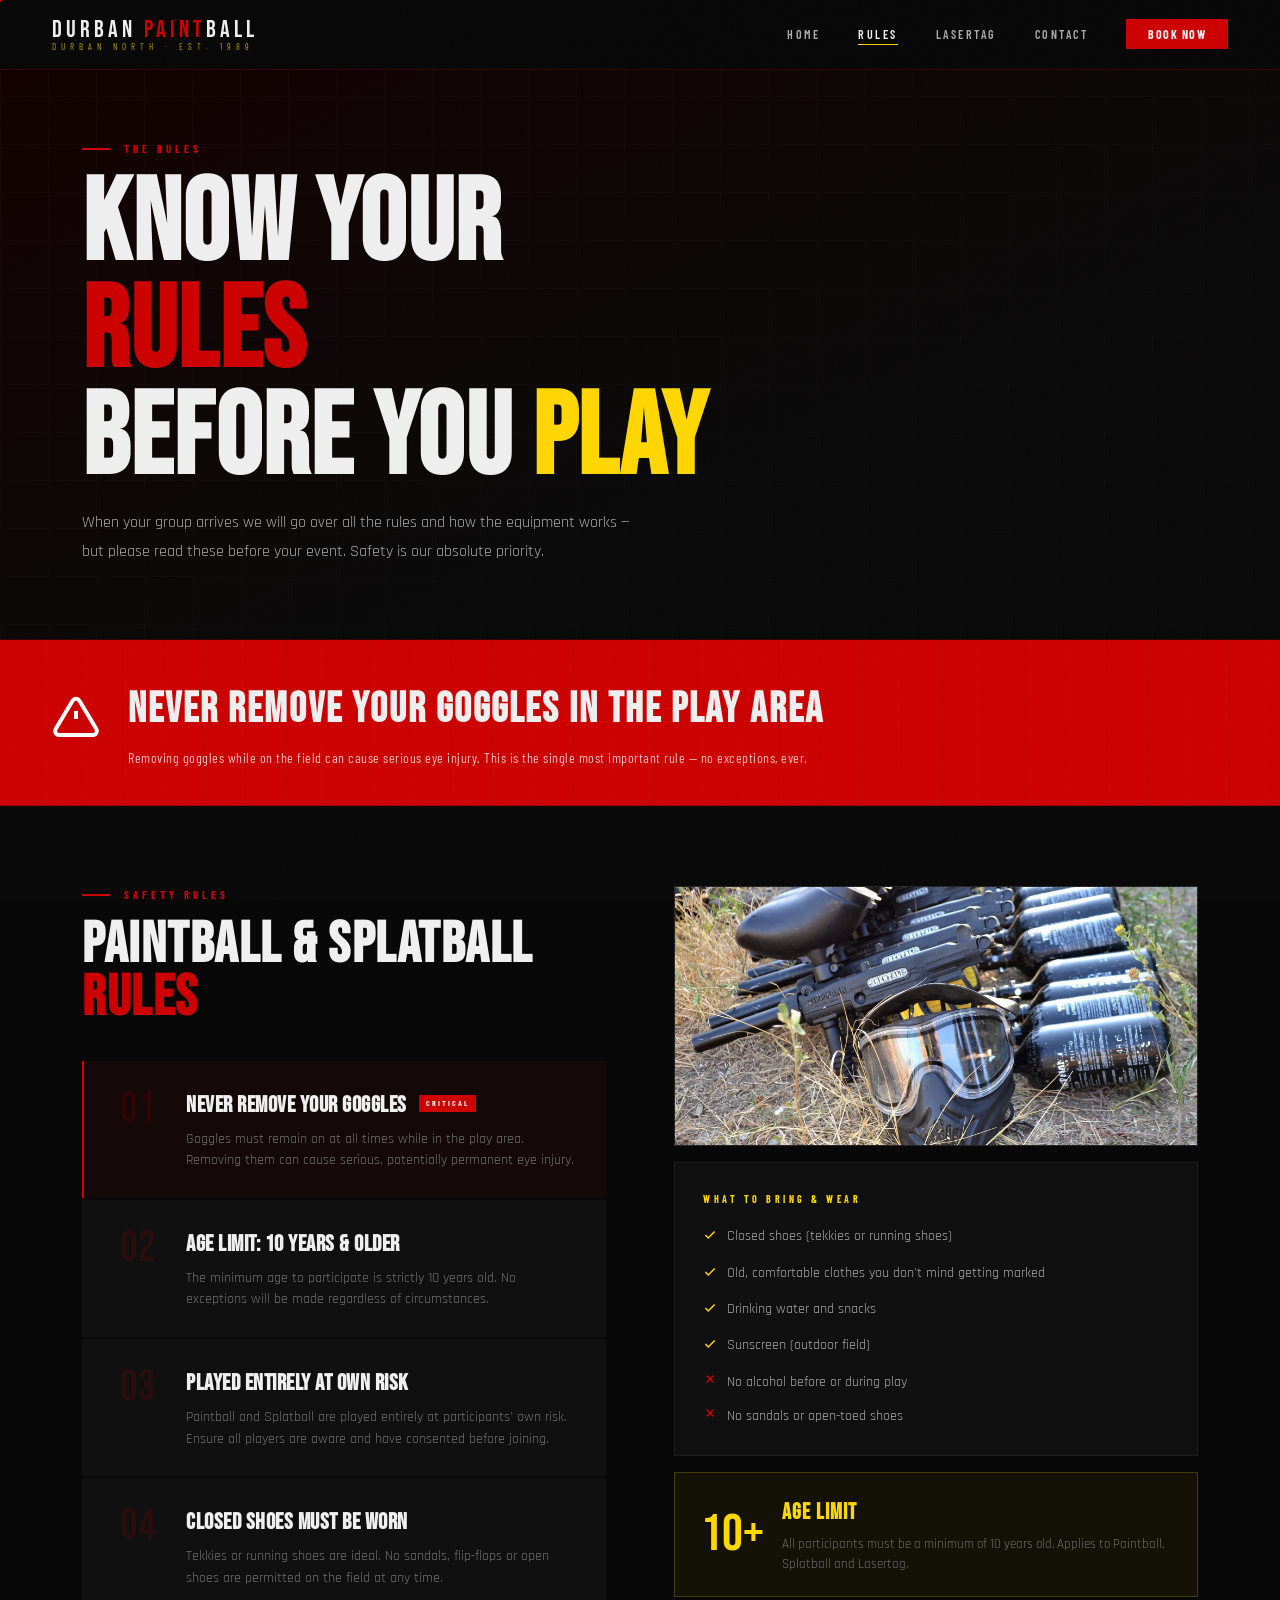
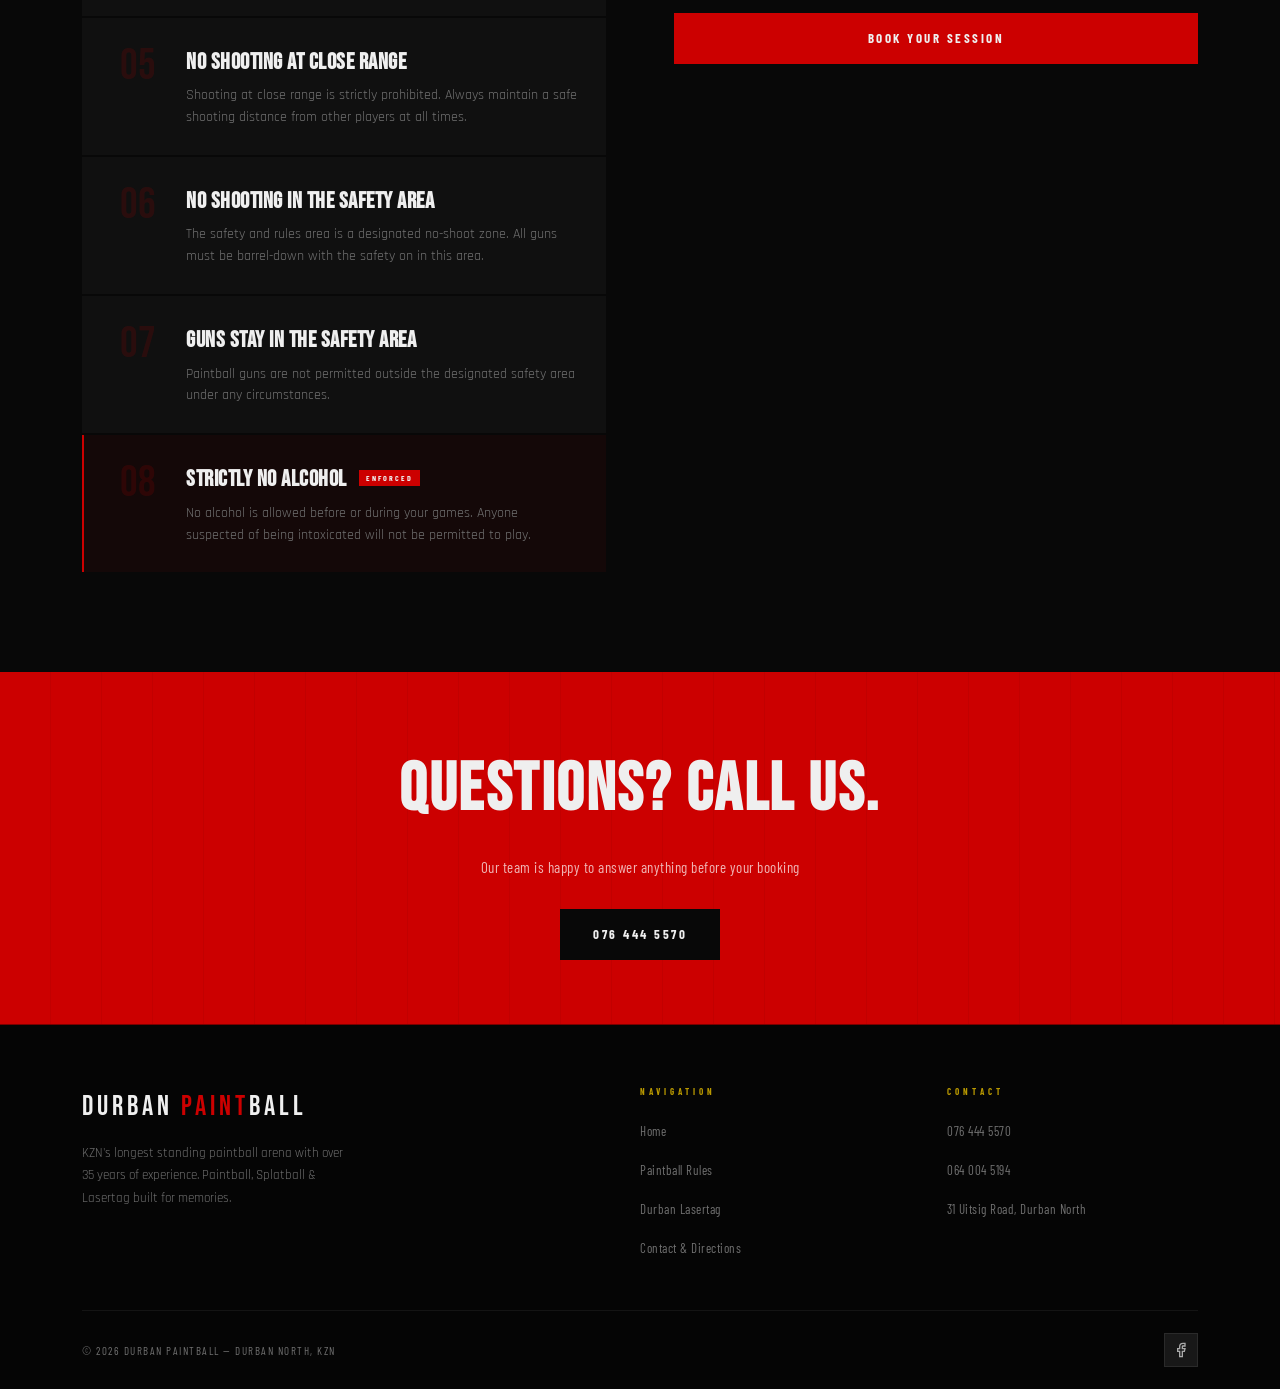
<file: rules.html>
<!DOCTYPE html>
<html lang="en">
<head>
  <meta charset="UTF-8"/>
  <meta name="viewport" content="width=device-width, initial-scale=1.0"/>
  <meta name="description" content="Paintball and Splatball rules at Durban Paintball. Safety briefing, age requirements and what to expect on the day."/>
  <title>Rules | Durban Paintball</title>
  <link rel="stylesheet" href="styles.css"/>
</head>
<body>

<div class="cursor-outer"></div>
<div class="cursor-inner"></div>

<!-- ═══════════════════ NAV ═══════════════════ -->
<nav class="nav">
  <a href="index.html" class="nav-logo">
    <span class="nav-logo-main">DURBAN <em>PAINT</em>BALL</span>
    <span class="nav-logo-sub">Durban North &middot; Est. 1989</span>
  </a>
  <ul class="nav-links">
    <li><a href="index.html">Home</a></li>
    <li><a href="rules.html" class="active">Rules</a></li>
    <li><a href="lasertag.html">Lasertag</a></li>
    <li><a href="contact.html">Contact</a></li>
    <li><a href="contact.html" class="nav-cta">Book Now</a></li>
  </ul>
  <button class="nav-toggle" aria-label="Toggle menu">
    <span></span><span></span><span></span>
  </button>
</nav>

<!-- ═══════════════════ PAGE HEADER ═══════════════════ -->
<div class="page-header">
  <div class="tac-grid"></div>
  <div class="wrap">
    <p class="eyebrow" style="animation:heroEnter 0.6s ease both;">The Rules</p>
    <h1 class="heading" style="font-size:clamp(60px,9vw,120px);animation:heroEnter 0.7s 0.15s ease both;">
      KNOW YOUR<br><span class="r">RULES</span><br>BEFORE YOU <span class="y">PLAY</span>
    </h1>
    <p class="lead" style="margin-top:16px;animation:heroEnter 0.7s 0.3s ease both;opacity:0;">When your group arrives we will go over all the rules and how the equipment works &mdash; but please read these before your event. Safety is our absolute priority.</p>
  </div>
</div>

<!-- ═══════════════════ CRITICAL ALERT ═══════════════════ -->
<div class="rules-alert">
  <div class="rules-alert-icon">
    <!-- Warning triangle SVG -->
    <svg width="48" height="48" viewBox="0 0 24 24" fill="none" stroke-width="2"><path d="M10.29 3.86L1.82 18a2 2 0 001.71 3h16.94a2 2 0 001.71-3L13.71 3.86a2 2 0 00-3.42 0z"/><line x1="12" y1="9" x2="12" y2="13"/><line x1="12" y1="17" x2="12.01" y2="17"/></svg>
  </div>
  <div class="rules-alert-text">
    <h2>NEVER REMOVE YOUR GOGGLES IN THE PLAY AREA</h2>
    <p>Removing goggles while on the field can cause serious eye injury. This is the single most important rule &mdash; no exceptions, ever.</p>
  </div>
</div>

<!-- ═══════════════════ RULES ═══════════════════ -->
<section style="background:var(--black);padding:80px 0 100px;">
  <div class="wrap">
    <div class="rules-layout">

      <!-- LEFT: Rules list -->
      <div>
        <p class="eyebrow reveal">Safety Rules</p>
        <h2 class="heading reveal d1" style="font-size:clamp(36px,4.5vw,58px);margin-bottom:36px;">
          PAINTBALL &amp; SPLATBALL <span class="r">RULES</span>
        </h2>

        <div class="rules-list">

          <div class="rule-item critical reveal d1">
            <div class="rule-num">01</div>
            <div class="rule-content">
              <h3>Never Remove Your Goggles <span class="rule-badge">Critical</span></h3>
              <p>Goggles must remain on at all times while in the play area. Removing them can cause serious, potentially permanent eye injury.</p>
            </div>
          </div>

          <div class="rule-item reveal d2">
            <div class="rule-num">02</div>
            <div class="rule-content">
              <h3>Age Limit: 10 Years &amp; Older</h3>
              <p>The minimum age to participate is strictly 10 years old. No exceptions will be made regardless of circumstances.</p>
            </div>
          </div>

          <div class="rule-item reveal d3">
            <div class="rule-num">03</div>
            <div class="rule-content">
              <h3>Played Entirely at Own Risk</h3>
              <p>Paintball and Splatball are played entirely at participants' own risk. Ensure all players are aware and have consented before joining.</p>
            </div>
          </div>

          <div class="rule-item reveal d4">
            <div class="rule-num">04</div>
            <div class="rule-content">
              <h3>Closed Shoes Must Be Worn</h3>
              <p>Tekkies or running shoes are ideal. No sandals, flip-flops or open shoes are permitted on the field at any time.</p>
            </div>
          </div>

          <div class="rule-item reveal d5">
            <div class="rule-num">05</div>
            <div class="rule-content">
              <h3>No Shooting at Close Range</h3>
              <p>Shooting at close range is strictly prohibited. Always maintain a safe shooting distance from other players at all times.</p>
            </div>
          </div>

          <div class="rule-item reveal d6">
            <div class="rule-num">06</div>
            <div class="rule-content">
              <h3>No Shooting in the Safety Area</h3>
              <p>The safety and rules area is a designated no-shoot zone. All guns must be barrel-down with the safety on in this area.</p>
            </div>
          </div>

          <div class="rule-item reveal d7">
            <div class="rule-num">07</div>
            <div class="rule-content">
              <h3>Guns Stay in the Safety Area</h3>
              <p>Paintball guns are not permitted outside the designated safety area under any circumstances.</p>
            </div>
          </div>

          <div class="rule-item critical reveal d8">
            <div class="rule-num">08</div>
            <div class="rule-content">
              <h3>Strictly No Alcohol <span class="rule-badge">Enforced</span></h3>
              <p>No alcohol is allowed before or during your games. Anyone suspected of being intoxicated will not be permitted to play.</p>
            </div>
          </div>

        </div>
      </div>

      <!-- RIGHT: Info panels -->
      <div style="display:flex;flex-direction:column;gap:16px;position:sticky;top:100px;">

        <!-- Photo slot -->
        <div class="photo-slot reveal-r" style="height:260px;">
          <img src="Paintball-safety-gear.jpg" alt="Safety Briefing" style="width:100%;height:100%;object-fit:cover;">
        </div>

        <!-- What to bring -->
        <div class="info-panel reveal-r d1">
          <div class="info-panel-title">What to Bring &amp; Wear</div>
          <ul class="checklist">
            <li class="checklist-item">
              <span class="tick"><svg width="14" height="14" viewBox="0 0 24 24" fill="none" stroke-width="2.5"><polyline points="20 6 9 17 4 12"/></svg></span>
              Closed shoes (tekkies or running shoes)
            </li>
            <li class="checklist-item">
              <span class="tick"><svg width="14" height="14" viewBox="0 0 24 24" fill="none" stroke-width="2.5"><polyline points="20 6 9 17 4 12"/></svg></span>
              Old, comfortable clothes you don't mind getting marked
            </li>
            <li class="checklist-item">
              <span class="tick"><svg width="14" height="14" viewBox="0 0 24 24" fill="none" stroke-width="2.5"><polyline points="20 6 9 17 4 12"/></svg></span>
              Drinking water and snacks
            </li>
            <li class="checklist-item">
              <span class="tick"><svg width="14" height="14" viewBox="0 0 24 24" fill="none" stroke-width="2.5"><polyline points="20 6 9 17 4 12"/></svg></span>
              Sunscreen (outdoor field)
            </li>
            <li class="checklist-item">
              <span class="cross"><svg width="14" height="14" viewBox="0 0 24 24" fill="none" stroke-width="2.5"><line x1="18" y1="6" x2="6" y2="18"/><line x1="6" y1="6" x2="18" y2="18"/></svg></span>
              No alcohol before or during play
            </li>
            <li class="checklist-item">
              <span class="cross"><svg width="14" height="14" viewBox="0 0 24 24" fill="none" stroke-width="2.5"><line x1="18" y1="6" x2="6" y2="18"/><line x1="6" y1="6" x2="18" y2="18"/></svg></span>
              No sandals or open-toed shoes
            </li>
          </ul>
        </div>

        <!-- Age banner -->
        <div class="age-banner reveal-r d2">
          <div class="age-banner-num">10+</div>
          <div class="age-banner-text">
            <h4>AGE LIMIT</h4>
            <p>All participants must be a minimum of 10 years old. Applies to Paintball, Splatball and Lasertag.</p>
          </div>
        </div>

        <a href="contact.html" class="btn btn-primary reveal-r d3" style="justify-content:center;">Book Your Session</a>
      </div>

    </div>
  </div>
</section>

<!-- ═══════════════════ CTA ═══════════════════ -->
<div class="cta-banner">
  <h2>QUESTIONS? CALL US.</h2>
  <p>Our team is happy to answer anything before your booking</p>
  <a href="contact.html" class="btn btn-primary">076 444 5570</a>
</div>

<!-- ═══════════════════ FOOTER ═══════════════════ -->
<footer>
  <div class="wrap">
    <div class="footer-top">
      <div>
        <div class="footer-logo-main">DURBAN <em>PAINT</em>BALL</div>
        <p class="footer-tagline">KZN's longest standing paintball arena with over 35 years of experience. Paintball, Splatball &amp; Lasertag built for memories.</p>
      </div>
      <div>
        <div class="footer-col-title">Navigation</div>
        <ul class="footer-links">
          <li><a href="index.html">Home</a></li>
          <li><a href="rules.html">Paintball Rules</a></li>
          <li><a href="lasertag.html">Durban Lasertag</a></li>
          <li><a href="contact.html">Contact &amp; Directions</a></li>
        </ul>
      </div>
      <div>
        <div class="footer-col-title">Contact</div>
        <ul class="footer-links">
          <li><a href="tel:0764445570">076 444 5570</a></li>
          <li><a href="tel:0640045194">064 004 5194</a></li>
          <li><a href="contact.html">31 Uitsig Road, Durban North</a></li>
        </ul>
      </div>
    </div>
      <div class="footer-bottom">
        <div class="footer-copy">&copy; 2026 Durban Paintball &mdash; Durban North, KZN</div>
        <div class="footer-social">
        <a href="#" aria-label="Facebook"><svg viewBox="0 0 24 24" fill="none" stroke-width="2"><path d="M18 2h-3a5 5 0 00-5 5v3H7v4h3v8h4v-8h3l1-4h-4V7a1 1 0 011-1h3z"/></svg></a>
      </div>
    </div>
  </div>
</footer>

<script src="script.js"></script>
</body>
</html>
</file>
<file: styles.css>
@import url('https://fonts.googleapis.com/css2?family=Bebas+Neue&family=Rajdhani:wght@300;400;500;600;700&family=Barlow+Condensed:ital,wght@0,300;0,400;0,600;0,700;1,300;1,400&display=swap');

/* ============================================================
   VARIABLES
   ============================================================ */
:root {
  --black:       #080808;
  --black-2:     #101010;
  --black-3:     #181818;
  --black-4:     #202020;
  --red:         #CC0000;
  --red-bright:  #FF1111;
  --red-dark:    #7A0000;
  --red-glow:    rgba(204,0,0,0.18);
  --yellow:      #FFD700;
  --yellow-dim:  #B89800;
  --yellow-glow: rgba(255,215,0,0.12);
  --white:       #EFEFEF;
  --grey:        #707070;
  --grey-light:  #AAAAAA;
  --font-display: 'Bebas Neue', sans-serif;
  --font-body:    'Rajdhani', sans-serif;
  --font-accent:  'Barlow Condensed', sans-serif;
  --transition:   0.28s cubic-bezier(0.25, 0.46, 0.45, 0.94);
}

/* ============================================================
   RESET
   ============================================================ */
*, *::before, *::after { box-sizing: border-box; margin: 0; padding: 0; }
html { scroll-behavior: smooth; }
body {
  background: var(--black);
  color: var(--white);
  font-family: var(--font-body);
  font-size: 18px;
  line-height: 1.6;
  overflow-x: hidden;
  cursor: none; /* custom crosshair cursor */
}
img { max-width: 100%; display: block; object-fit: cover; }
a { text-decoration: none; color: inherit; }
ul { list-style: none; }

/* ============================================================
   CUSTOM CURSOR — CROSSHAIR
   ============================================================ */
.cursor-outer {
  position: fixed;
  width: 32px; height: 32px;
  border: 1.5px solid rgba(204,0,0,0.7);
  border-radius: 50%;
  pointer-events: none;
  z-index: 99999;
  transform: translate(-50%, -50%);
  transition: width 0.2s, height 0.2s, border-color 0.2s, opacity 0.2s;
}
.cursor-inner {
  position: fixed;
  width: 4px; height: 4px;
  background: var(--red);
  border-radius: 50%;
  pointer-events: none;
  z-index: 99999;
  transform: translate(-50%, -50%);
  transition: transform 0.06s;
}
/* Crosshair lines */
.cursor-outer::before,
.cursor-outer::after {
  content: '';
  position: absolute;
  background: rgba(204,0,0,0.5);
}
.cursor-outer::before {
  width: 1px; height: 10px;
  top: 50%; left: 50%;
  transform: translate(-50%, -50%);
}
.cursor-outer::after {
  width: 10px; height: 1px;
  top: 50%; left: 50%;
  transform: translate(-50%, -50%);
}
body:hover .cursor-outer { opacity: 1; }
.cursor-outer.hovering {
  width: 48px; height: 48px;
  border-color: var(--yellow);
  background: rgba(255,215,0,0.04);
}

/* ============================================================
   SCROLLBAR
   ============================================================ */
::-webkit-scrollbar { width: 4px; }
::-webkit-scrollbar-track { background: var(--black-2); }
::-webkit-scrollbar-thumb { background: var(--red-dark); }
::-webkit-scrollbar-thumb:hover { background: var(--red); }

/* ============================================================
   GLOBAL NOISE OVERLAY
   ============================================================ */
body::after {
  content: '';
  position: fixed; inset: 0;
  pointer-events: none;
  z-index: 9000;
  opacity: 0.025;
  background-image: url("data:image/svg+xml,%3Csvg xmlns='http://www.w3.org/2000/svg' width='300' height='300'%3E%3Cfilter id='n'%3E%3CfeTurbulence type='fractalNoise' baseFrequency='0.75' numOctaves='4' stitchTiles='stitch'/%3E%3C/filter%3E%3Crect width='300' height='300' filter='url(%23n)'/%3E%3C/svg%3E");
}

/* ============================================================
   PAINT SPLATTER DECORATIVES (CSS clip-path)
   ============================================================ */
.splatter {
  position: absolute;
  pointer-events: none;
  background: var(--red);
  opacity: 0.06;
}
.splatter-1 {
  width: 280px; height: 280px;
  clip-path: polygon(50% 0%,61% 18%,79% 8%,74% 28%,95% 25%,82% 41%,100% 50%,82% 59%,95% 75%,74% 72%,79% 92%,61% 82%,50% 100%,39% 82%,21% 92%,26% 72%,5% 75%,18% 59%,0% 50%,18% 41%,5% 25%,26% 28%,21% 8%,39% 18%);
}
.splatter-2 {
  width: 200px; height: 200px;
  clip-path: polygon(45% 0%,55% 15%,70% 5%,68% 22%,85% 18%,80% 35%,100% 38%,85% 50%,95% 68%,75% 65%,78% 83%,60% 78%,55% 100%,42% 80%,28% 95%,30% 75%,12% 82%,18% 65%,0% 60%,15% 45%,5% 28%,22% 32%,20% 12%,38% 20%);
}
.splatter-3 {
  width: 150px; height: 150px;
  clip-path: polygon(50% 0%,58% 22%,80% 12%,72% 32%,92% 30%,78% 46%,100% 50%,78% 54%,92% 70%,72% 68%,80% 88%,58% 78%,50% 100%,42% 78%,20% 88%,28% 68%,8% 70%,22% 54%,0% 50%,22% 46%,8% 30%,28% 32%,20% 12%,42% 22%);
}
/* Yellow variant */
.splatter.yellow { background: var(--yellow); }

/* ============================================================
   TACTICAL GRID PATTERN
   ============================================================ */
.tac-grid {
  position: absolute; inset: 0;
  pointer-events: none;
  background-image:
    linear-gradient(rgba(255,255,255,0.018) 1px, transparent 1px),
    linear-gradient(90deg, rgba(255,255,255,0.018) 1px, transparent 1px);
  background-size: 48px 48px;
}

/* ============================================================
   NAV
   ============================================================ */
.nav {
  position: fixed; top: 0; left: 0; right: 0;
  z-index: 800;
  height: 70px;
  display: flex; align-items: center; justify-content: space-between;
  padding: 0 52px;
  background: rgba(8,8,8,0.94);
  backdrop-filter: blur(16px);
  border-bottom: 1px solid rgba(204,0,0,0.25);
  transition: height var(--transition), border-color var(--transition);
}
.nav.scrolled {
  height: 58px;
  border-bottom-color: rgba(204,0,0,0.4);
}
.nav-logo {
  display: flex; flex-direction: column; line-height: 1;
  text-decoration: none;
}
.nav-logo-main {
  font-family: var(--font-display);
  font-size: 24px; letter-spacing: 4px;
  color: var(--white);
}
.nav-logo-main em { color: var(--red); font-style: normal; }
.nav-logo-sub {
  font-family: var(--font-accent);
  font-size: 9px; letter-spacing: 5px;
  text-transform: uppercase; color: var(--yellow-dim);
}
.nav-links {
  display: flex; align-items: center; gap: 38px;
}
.nav-links a {
  font-family: var(--font-accent);
  font-size: 12px; font-weight: 600;
  letter-spacing: 2.5px; text-transform: uppercase;
  color: var(--grey-light);
  position: relative; transition: color var(--transition);
}
.nav-links a::after {
  content: '';
  position: absolute; bottom: -4px; left: 0;
  width: 0; height: 1px;
  background: var(--yellow);
  transition: width var(--transition);
}
.nav-links a:hover, .nav-links a.active { color: var(--white); }
.nav-links a:hover::after, .nav-links a.active::after { width: 100%; }
.nav-cta {
  background: var(--red) !important;
  color: var(--white) !important;
  padding: 8px 22px !important;
  font-weight: 700 !important;
  letter-spacing: 1.5px !important;
  transition: background var(--transition) !important;
}
.nav-cta::after { display: none !important; }
.nav-cta:hover { background: var(--red-bright) !important; }

/* Mobile toggle */
.nav-toggle {
  display: none; flex-direction: column; gap: 5px;
  cursor: none; padding: 4px; background: none; border: none;
}
.nav-toggle span {
  display: block; width: 22px; height: 1.5px;
  background: var(--white); transition: all 0.3s ease;
}

/* ============================================================
   BUTTONS
   ============================================================ */
.btn {
  display: inline-flex; align-items: center; gap: 10px;
  font-family: var(--font-accent);
  font-weight: 700; font-size: 13px;
  letter-spacing: 2.5px; text-transform: uppercase;
  padding: 14px 32px;
  border: 1.5px solid transparent;
  position: relative; overflow: hidden;
  transition: all var(--transition);
  cursor: none;
}
/* Muzzle-flash / wipe effect on hover */
.btn::before {
  content: '';
  position: absolute; top: 0; left: -100%;
  width: 100%; height: 100%;
  background: rgba(255,255,255,0.08);
  transition: left 0.35s ease;
}
.btn:hover::before { left: 100%; }

.btn-primary {
  background: var(--red);
  border-color: var(--red);
  color: var(--white);
}
.btn-primary:hover {
  background: var(--red-bright);
  border-color: var(--red-bright);
  transform: translateY(-2px);
  box-shadow: 0 10px 30px rgba(204,0,0,0.35);
}
.btn-secondary {
  background: transparent;
  border-color: rgba(255,255,255,0.22);
  color: var(--white);
}
.btn-secondary:hover {
  border-color: var(--yellow);
  color: var(--yellow);
  transform: translateY(-2px);
}

/* ============================================================
   SVG ICON BASE
   ============================================================ */
.icon {
  display: inline-flex; align-items: center; justify-content: center;
  flex-shrink: 0;
}
.icon svg { display: block; }

/* ============================================================
   SECTION LAYOUT
   ============================================================ */
.wrap {
  max-width: 1220px;
  margin: 0 auto;
  padding: 0 52px;
}
.section-pad { padding: 100px 0; }
.section-pad-sm { padding: 70px 0; }

.eyebrow {
  display: flex; align-items: center; gap: 14px;
  font-family: var(--font-accent);
  font-size: 11px; font-weight: 700;
  letter-spacing: 4px; text-transform: uppercase;
  color: var(--red);
  margin-bottom: 14px;
}
.eyebrow::before {
  content: '';
  width: 28px; height: 1.5px;
  background: var(--red); flex-shrink: 0;
}
.heading {
  font-family: var(--font-display);
  font-size: clamp(44px, 6.5vw, 88px);
  line-height: 0.93; letter-spacing: 1.5px;
  color: var(--white);
}
.heading .r { color: var(--red); }
.heading .y { color: var(--yellow); }
.heading .o {
  -webkit-text-stroke: 2px rgba(255,255,255,0.25);
  color: transparent;
}
.lead {
  font-size: 16px; color: var(--grey-light);
  line-height: 1.8; max-width: 560px;
}

/* ============================================================
   HERO
   ============================================================ */
.hero {
  position: relative; min-height: 100vh;
  display: flex; align-items: center;
  overflow: hidden; padding-top: 70px;
}
.hero-bg {
  position: absolute; inset: 0; z-index: 0;
  background: linear-gradient(135deg, #130000 0%, #090909 45%, #0d0800 100%);
}
/* Animated diagonal slash accent */
.hero-bg::before {
  content: '';
  position: absolute; top: -20%; left: 55%;
  width: 2px; height: 140%;
  background: linear-gradient(to bottom, transparent 0%, rgba(204,0,0,0.3) 40%, rgba(204,0,0,0.1) 80%, transparent 100%);
  transform: rotate(12deg);
  transform-origin: top;
  animation: slashPulse 4s ease-in-out infinite;
}
.hero-bg::after {
  content: '';
  position: absolute; top: -20%; left: 60%;
  width: 1px; height: 140%;
  background: linear-gradient(to bottom, transparent 0%, rgba(255,215,0,0.12) 50%, transparent 100%);
  transform: rotate(12deg);
  transform-origin: top;
  animation: slashPulse 4s ease-in-out infinite 1s;
}
@keyframes slashPulse {
  0%, 100% { opacity: 0.4; }
  50% { opacity: 1; }
}

/* Scope reticle — pure CSS/SVG in hero */
.hero-reticle {
  position: absolute;
  right: 8%;
  top: 50%;
  transform: translateY(-50%);
  width: min(480px, 45vw);
  aspect-ratio: 1;
  opacity: 0.07;
  z-index: 1;
  animation: reticleSpin 30s linear infinite;
}
@keyframes reticleSpin {
  from { transform: translateY(-50%) rotate(0deg); }
  to   { transform: translateY(-50%) rotate(360deg); }
}

.hero-photo {
  position: absolute; inset: 0; z-index: 1;
}
.hero-photo img {
  width: 100%; height: 100%; object-fit: cover; object-position: center;
}
.hero-photo-placeholder {
  width: 100%; height: 100%;
  background: linear-gradient(135deg, #1a0000 0%, #090909 45%, #0f0800 100%);
  display: flex; align-items: center; justify-content: center;
}
.hero-photo-placeholder span {
  font-family: var(--font-accent);
  font-size: 11px; letter-spacing: 3px;
  text-transform: uppercase; color: rgba(255,255,255,0.15);
}

.hero-overlay {
  position: absolute; inset: 0; z-index: 2;
  background: linear-gradient(100deg,
    rgba(8,8,8,0.88) 0%,
    rgba(8,8,8,0.55) 55%,
    rgba(8,8,8,0.15) 100%);
}

.hero-content {
  position: relative; z-index: 3;
  padding: 0 0 120px;
}

/* Entry animations */
.hero-badge {
  display: inline-flex; align-items: center; gap: 10px;
  font-family: var(--font-accent);
  font-size: 11px; font-weight: 700; letter-spacing: 4px;
  text-transform: uppercase; color: var(--yellow);
  border: 1px solid rgba(255,215,0,0.3);
  padding: 6px 16px; margin-bottom: 28px;
  animation: heroEnter 0.8s ease both;
  animation-delay: 0.15s;
}
.hero-badge::before {
  content: '';
  width: 6px; height: 6px;
  background: var(--yellow);
  border-radius: 50%;
  animation: pulse 2s ease-in-out infinite;
}
.hero-title {
  animation: heroEnter 0.8s ease both;
  animation-delay: 0.3s;
  margin-bottom: 22px;
}
.hero-sub {
  font-family: var(--font-accent);
  font-size: 18px; font-style: italic;
  color: var(--grey-light); max-width: 460px;
  animation: heroEnter 0.8s ease both;
  animation-delay: 0.5s;
  margin-bottom: 36px;
}
.hero-actions {
  display: flex; gap: 14px; flex-wrap: wrap;
  animation: heroEnter 0.8s ease both;
  animation-delay: 0.7s;
}
@keyframes heroEnter {
  from { opacity: 0; transform: translateY(28px); }
  to   { opacity: 1; transform: translateY(0); }
}

/* Stats bar */
.hero-stats {
  position: absolute; bottom: 0; left: 0; right: 0;
  z-index: 3;
  display: flex;
  border-top: 1px solid rgba(204,0,0,0.2);
  animation: fadeIn 1.2s ease both;
  animation-delay: 1s;
}
.hero-stat {
  flex: 1; padding: 22px 20px;
  display: flex; flex-direction: column;
  align-items: center; justify-content: center;
  border-right: 1px solid rgba(255,255,255,0.05);
  background: rgba(8,8,8,0.75);
  backdrop-filter: blur(10px);
  transition: background var(--transition);
}
.hero-stat:last-child { border-right: none; }
.hero-stat:hover { background: rgba(204,0,0,0.07); }
.hero-stat-num {
  font-family: var(--font-display);
  font-size: 38px; color: var(--yellow); line-height: 1;
}
.hero-stat-label {
  font-family: var(--font-accent);
  font-size: 10px; letter-spacing: 2.5px;
  text-transform: uppercase; color: var(--grey);
  margin-top: 4px;
}

/* ============================================================
   SERVICE CARDS
   ============================================================ */
.services-bg {
  background: var(--black-2);
  border-top: 1px solid rgba(255,255,255,0.04);
}
.services-grid {
  display: grid;
  grid-template-columns: repeat(4, 1fr);
  gap: 1px;
  margin-top: 56px;
  background: rgba(255,255,255,0.04);
  outline: 1px solid rgba(255,255,255,0.04);
}
.service-card {
  background: var(--black-2);
  padding: 36px 28px 32px;
  position: relative; overflow: hidden;
  transition: background var(--transition), transform var(--transition);
}
/* Red underline wipe */
.service-card::after {
  content: '';
  position: absolute; bottom: 0; left: 0;
  width: 0; height: 2px;
  background: var(--red);
  transition: width 0.35s ease;
}
.service-card:hover { background: var(--black-3); transform: translateY(-3px); }
.service-card:hover::after { width: 100%; }

.service-icon-wrap {
  width: 44px; height: 44px;
  border: 1px solid rgba(204,0,0,0.3);
  display: flex; align-items: center; justify-content: center;
  margin-bottom: 18px;
  transition: border-color var(--transition), background var(--transition);
}
.service-card:hover .service-icon-wrap {
  border-color: var(--red);
  background: rgba(204,0,0,0.08);
}
.service-icon-wrap svg {
  stroke: var(--red);
  transition: stroke var(--transition);
}
.service-card h3 {
  font-family: var(--font-display);
  font-size: 21px; letter-spacing: 1px;
  color: var(--white); margin-bottom: 8px;
}
.service-card p {
  font-size: 14px; color: var(--grey); line-height: 1.55;
}

/* ============================================================
   PHOTO PLACEHOLDER
   ============================================================ */
.photo-slot {
  background: var(--black-3);
  border: 1px dashed rgba(255,255,255,0.1);
  display: flex; flex-direction: column;
  align-items: center; justify-content: center;
  gap: 10px; position: relative; overflow: hidden;
  transition: border-color var(--transition);
}
.photo-slot:hover { border-color: rgba(204,0,0,0.35); }
.photo-slot::before {
  content: '';
  position: absolute; inset: 0;
  background: linear-gradient(135deg, rgba(204,0,0,0.04) 0%, transparent 60%);
}
.photo-slot svg { opacity: 0.18; }
.photo-slot span {
  font-family: var(--font-accent);
  font-size: 10px; letter-spacing: 3px;
  text-transform: uppercase; color: var(--grey);
  text-align: center; padding: 0 16px;
  position: relative;
}

/* ============================================================
   ABOUT
   ============================================================ */
.about-bg { background: var(--black); }
.about-grid {
  display: grid; grid-template-columns: 1fr 1fr;
  gap: 88px; align-items: center;
}
.about-img-wrap { position: relative; }
.about-img-wrap::after {
  content: '';
  position: absolute; bottom: -18px; right: -18px;
  width: 56%; height: 56%;
  border: 1.5px solid var(--red);
  z-index: -1;
}
.about-blockquote {
  margin: 28px 0;
  padding: 18px 22px;
  border-left: 3px solid var(--red);
  background: rgba(204,0,0,0.05);
  font-family: var(--font-accent);
  font-style: italic; font-size: 16px;
  color: var(--white); line-height: 1.7;
}
.about-body p {
  color: var(--grey-light); font-size: 16px; line-height: 1.85;
  margin-bottom: 18px;
}
.about-body strong { color: var(--yellow); }

/* ============================================================
   GALLERY
   ============================================================ */
.gallery-bg { background: var(--black-2); }
.gallery-grid {
  display: grid;
  grid-template-columns: repeat(12, 1fr);
  grid-auto-rows: 190px;
  gap: 3px;
  margin-top: 48px;
}
.g1 { grid-column: span 5; grid-row: span 2; }
.g2 { grid-column: span 4; }
.g3 { grid-column: span 3; grid-row: span 2; }
.g4 { grid-column: span 2; }
.g5 { grid-column: span 2; }
.g6 { grid-column: span 4; }
.g7 { grid-column: span 3; }
.g8 { grid-column: span 5; }
.gallery-item { overflow: hidden; position: relative; }
.gallery-item .photo-slot { width: 100%; height: 100%; }
.gallery-item img {
  width: 100%; height: 100%;
  transition: transform 0.5s ease;
}
.gallery-item:hover img { transform: scale(1.05); }

/* ============================================================
   PRICING
   ============================================================ */
.pricing-bg { background: var(--black); }
.pricing-grid {
  display: grid; grid-template-columns: repeat(3, 1fr);
  gap: 2px; margin-top: 56px;
  background: rgba(255,255,255,0.04);
}
.pricing-card {
  background: var(--black-2);
  padding: 44px 36px;
  position: relative;
  transition: background var(--transition);
}
.pricing-card.featured {
  background: #140000;
  border-top: 2px solid var(--red);
}
.pricing-card:hover { background: var(--black-3); }
.pricing-tag {
  display: inline-block;
  font-family: var(--font-accent);
  font-size: 9px; font-weight: 700; letter-spacing: 3px;
  text-transform: uppercase;
  background: var(--red); color: var(--white);
  padding: 3px 10px; margin-bottom: 18px;
}
.pricing-type {
  font-family: var(--font-display);
  font-size: 38px; letter-spacing: 1px;
  color: var(--white); margin-bottom: 8px;
}
.pricing-desc {
  font-size: 14px; color: var(--grey);
  line-height: 1.55; min-height: 44px;
  margin-bottom: 28px;
}
.pricing-feats {
  display: flex; flex-direction: column; gap: 11px;
  padding-top: 22px;
  border-top: 1px solid rgba(255,255,255,0.07);
  margin-bottom: 28px;
}
.pricing-feat {
  display: flex; align-items: center; gap: 10px;
  font-size: 14px; color: var(--grey-light);
}
.pricing-feat::before {
  content: '';
  width: 14px; height: 14px; flex-shrink: 0;
  border: 1px solid var(--yellow-dim);
  position: relative;
}
.pricing-feat::before {
  background-image: url("data:image/svg+xml,%3Csvg xmlns='http://www.w3.org/2000/svg' viewBox='0 0 14 14'%3E%3Cpolyline points='2,7 6,11 12,3' fill='none' stroke='%23FFD700' stroke-width='1.5'/%3E%3C/svg%3E");
}
.pricing-cta {
  display: block; text-align: center;
  font-family: var(--font-accent);
  font-size: 12px; font-weight: 700; letter-spacing: 2px;
  text-transform: uppercase;
  padding: 13px;
  border: 1.5px solid rgba(255,255,255,0.14);
  color: var(--white);
  transition: all var(--transition); cursor: none;
}
.pricing-cta:hover, .featured .pricing-cta {
  background: var(--red); border-color: var(--red);
}

/* ============================================================
   REVIEWS
   ============================================================ */
.reviews-bg { background: var(--black-2); border-top: 1px solid rgba(255,255,255,0.04); }
.reviews-header {
  display: flex; align-items: flex-end;
  justify-content: space-between; margin-bottom: 48px;
}
.rating-display { display: flex; align-items: center; gap: 22px; }
.rating-big-num {
  font-family: var(--font-display);
  font-size: 100px; line-height: 1; color: var(--yellow);
}
.rating-stars-row {
  display: flex; gap: 3px;
}
.star-fill, .star-half, .star-empty {
  display: inline-block; position: relative;
}
.star-fill svg { fill: var(--yellow); stroke: none; }
.star-half svg { fill: url(#halfGrad); stroke: none; }
.rating-count {
  font-family: var(--font-accent);
  font-size: 12px; letter-spacing: 2px;
  text-transform: uppercase; color: var(--grey);
  margin-top: 6px;
}
.reviews-grid {
  display: grid; grid-template-columns: repeat(3, 1fr);
  gap: 2px; background: rgba(255,255,255,0.04);
}
.review-card {
  background: var(--black-2);
  padding: 30px 26px;
  transition: background var(--transition);
  position: relative;
}
.review-card::before {
  content: '';
  position: absolute; top: 0; left: 0;
  width: 0; height: 2px;
  background: var(--yellow);
  transition: width 0.4s ease;
}
.review-card:hover { background: var(--black-3); }
.review-card:hover::before { width: 100%; }
.review-stars-sm {
  display: flex; gap: 2px; margin-bottom: 12px;
}
.review-text {
  font-size: 14.5px; color: var(--grey-light);
  line-height: 1.72; margin-bottom: 18px;
  font-style: italic;
}
.review-author {
  font-family: var(--font-accent);
  font-size: 13px; font-weight: 700;
  letter-spacing: 1px; color: var(--white);
}
.review-date {
  font-size: 11px; color: var(--grey);
  font-family: var(--font-accent); letter-spacing: 0.5px;
}

/* ============================================================
   CTA BANNER
   ============================================================ */
.cta-banner {
  background: var(--red);
  padding: 64px 52px;
  text-align: center;
  position: relative; overflow: hidden;
}
.cta-banner::before {
  content: '';
  position: absolute; inset: 0;
  background: repeating-linear-gradient(
    90deg, transparent, transparent 50px,
    rgba(0,0,0,0.05) 50px, rgba(0,0,0,0.05) 51px
  );
}
/* Splatter on banner */
.cta-banner .splatter {
  background: rgba(0,0,0,0.08); opacity: 1;
  right: 5%; top: -30%;
}
.cta-banner h2 {
  font-family: var(--font-display);
  font-size: clamp(38px, 5.5vw, 68px);
  letter-spacing: 2.5px; color: var(--white);
  position: relative;
}
.cta-banner p {
  font-family: var(--font-accent);
  font-size: 15px; color: rgba(255,255,255,0.7);
  margin: 10px 0 30px; letter-spacing: 0.5px;
  position: relative;
}
.cta-banner .btn-primary {
  background: var(--black);
  border-color: transparent;
  position: relative;
}
.cta-banner .btn-primary:hover {
  background: var(--black-2);
  border-color: var(--yellow);
  color: var(--yellow);
}

/* ============================================================
   PAGE HEADER (inner pages)
   ============================================================ */
.page-header {
  padding: 140px 0 72px;
  background: linear-gradient(155deg, #140000 0%, #090909 65%);
  border-bottom: 1px solid rgba(204,0,0,0.2);
  position: relative; overflow: hidden;
}
.page-header .tac-grid { opacity: 0.7; }
/* Diagonal stripe */
.page-header::after {
  content: '';
  position: absolute; top: 0; right: 0;
  width: 38%; height: 100%;
  background: repeating-linear-gradient(
    -55deg, transparent, transparent 28px,
    rgba(204,0,0,0.025) 28px, rgba(204,0,0,0.025) 29px
  );
  pointer-events: none;
}

/* ============================================================
   RULES PAGE
   ============================================================ */
.rules-alert {
  background: var(--red);
  padding: 36px 52px;
  display: flex; align-items: center; gap: 28px;
  position: relative; overflow: hidden;
  border-bottom: 1px solid rgba(0,0,0,0.2);
}
.rules-alert::before {
  content: '';
  position: absolute; inset: 0;
  background: repeating-linear-gradient(
    90deg, transparent, transparent 40px,
    rgba(0,0,0,0.04) 40px, rgba(0,0,0,0.04) 41px
  );
}
.rules-alert-icon { flex-shrink: 0; }
.rules-alert-icon svg { stroke: white; width: 48px; height: 48px; }
.rules-alert-text h2 {
  font-family: var(--font-display);
  font-size: clamp(22px, 3.5vw, 42px);
  letter-spacing: 2px; color: var(--white);
  position: relative;
}
.rules-alert-text p {
  font-family: var(--font-accent);
  font-size: 14px; color: rgba(255,255,255,0.75);
  letter-spacing: 0.5px; position: relative;
  margin-top: 4px;
}
.rules-layout {
  display: grid; grid-template-columns: 1fr 1fr;
  gap: 68px; align-items: start;
}
.rules-list { display: flex; flex-direction: column; gap: 2px; }
.rule-item {
  display: flex; align-items: flex-start; gap: 22px;
  background: var(--black-2);
  padding: 26px 28px;
  border-left: 2px solid transparent;
  transition: border-color var(--transition), background var(--transition), transform var(--transition);
}
.rule-item:hover {
  background: var(--black-3);
  border-left-color: var(--red);
  transform: translateX(4px);
}
.rule-item.critical {
  border-left-color: var(--red);
  background: rgba(204,0,0,0.06);
}
.rule-item.critical:hover { background: rgba(204,0,0,0.1); }
.rule-num {
  font-family: var(--font-display);
  font-size: 44px; color: rgba(204,0,0,0.14);
  line-height: 1; flex-shrink: 0; width: 52px;
  text-align: center; transition: color var(--transition);
}
.rule-item:hover .rule-num { color: rgba(204,0,0,0.3); }
.rule-content h3 {
  font-family: var(--font-display);
  font-size: 23px; letter-spacing: 0.5px;
  color: var(--white); margin-bottom: 5px;
}
.rule-content p { font-size: 14px; color: var(--grey); line-height: 1.55; }
.rule-badge {
  display: inline-block;
  font-family: var(--font-accent); font-size: 8px;
  font-weight: 700; letter-spacing: 2px;
  text-transform: uppercase; background: var(--red);
  color: var(--white); padding: 2px 7px; margin-left: 8px;
  vertical-align: middle;
}
/* Info panels */
.info-panel {
  background: var(--black-2);
  border: 1px solid rgba(255,255,255,0.06);
  padding: 28px;
}
.info-panel-title {
  font-family: var(--font-accent);
  font-size: 10px; font-weight: 700;
  letter-spacing: 3.5px; text-transform: uppercase;
  color: var(--yellow); margin-bottom: 18px;
}
.checklist { display: flex; flex-direction: column; gap: 12px; }
.checklist-item {
  display: flex; align-items: flex-start; gap: 10px;
  font-size: 14px; color: var(--grey-light);
}
.checklist-item .tick {
  flex-shrink: 0; margin-top: 2px;
}
.checklist-item .tick svg { stroke: var(--yellow); }
.checklist-item .cross svg { stroke: var(--red); }

/* Age banner */
.age-banner {
  background: rgba(255,215,0,0.05);
  border: 1px solid rgba(255,215,0,0.2);
  padding: 22px 26px;
  display: flex; align-items: center; gap: 18px;
}
.age-banner-num {
  font-family: var(--font-display);
  font-size: 52px; color: var(--yellow); line-height: 1;
}
.age-banner-text h4 {
  font-family: var(--font-display);
  font-size: 22px; letter-spacing: 1px;
  color: var(--yellow);
}
.age-banner-text p {
  font-size: 13px; color: var(--grey); line-height: 1.55;
  margin-top: 3px;
}

/* ============================================================
   LASERTAG PAGE
   ============================================================ */
.lt-hero {
  min-height: 88vh;
  display: flex; align-items: center;
  padding-top: 70px;
  background: linear-gradient(135deg, #00081a 0%, #090909 55%, #0f0000 100%);
  position: relative; overflow: hidden;
}
/* Animated laser beam lines */
.laser-beam {
  position: absolute;
  height: 1px;
  pointer-events: none;
  animation: laserFire 5s ease-in-out infinite;
  transform-origin: left;
}
.laser-beam-1 {
  top: 32%; left: 0; width: 35%;
  background: linear-gradient(90deg, transparent, rgba(0,200,255,0.5), transparent);
  animation-delay: 0s;
}
.laser-beam-2 {
  top: 58%; right: 0; width: 28%;
  background: linear-gradient(270deg, transparent, rgba(0,200,255,0.4), transparent);
  animation-delay: 1.8s; transform-origin: right;
}
.laser-beam-3 {
  top: 74%; left: 15%; width: 22%;
  background: linear-gradient(90deg, transparent, rgba(204,0,0,0.5), transparent);
  animation-delay: 3.2s;
}
@keyframes laserFire {
  0%   { opacity: 0; transform: scaleX(0); }
  20%  { opacity: 1; transform: scaleX(1); }
  70%  { opacity: 1; }
  100% { opacity: 0; }
}
/* Dot grid */
.lt-dot-grid {
  position: absolute; inset: 0;
  background-image: radial-gradient(rgba(0,200,255,0.12) 1px, transparent 1px);
  background-size: 36px 36px;
  pointer-events: none; opacity: 0.4;
}
/* Scan lines */
.scan-lines {
  position: absolute; inset: 0;
  background: repeating-linear-gradient(
    0deg, transparent, transparent 3px,
    rgba(0,0,0,0.07) 3px, rgba(0,0,0,0.07) 4px
  );
  pointer-events: none;
}

.lt-features {
  display: grid; grid-template-columns: repeat(3, 1fr);
  gap: 2px; margin-top: 56px;
  background: rgba(255,255,255,0.04);
}
.lt-feature {
  background: var(--black-2);
  padding: 38px 30px;
  position: relative; overflow: hidden;
  transition: background var(--transition);
  text-align: center;
}
.lt-feature::before {
  content: '';
  position: absolute; top: 0; left: 50%;
  width: 0; height: 2px;
  background: #00C8FF;
  transform: translateX(-50%);
  transition: width 0.4s ease;
}
.lt-feature:hover::before { width: 100%; }
.lt-feature:hover { background: var(--black-3); }
.lt-feature-icon {
  width: 52px; height: 52px;
  border: 1px solid rgba(0,200,255,0.25);
  display: flex; align-items: center; justify-content: center;
  margin: 0 auto 20px;
  transition: border-color var(--transition), background var(--transition);
}
.lt-feature:hover .lt-feature-icon {
  border-color: #00C8FF;
  background: rgba(0,200,255,0.06);
}
.lt-feature-icon svg { stroke: #00C8FF; }
.lt-feature h3 {
  font-family: var(--font-display);
  font-size: 26px; letter-spacing: 1px;
  color: var(--white); margin-bottom: 10px;
}
.lt-feature p { font-size: 14px; color: var(--grey); line-height: 1.65; }

/* Comparison table */
.compare-table {
  width: 100%; border-collapse: collapse;
  font-family: var(--font-accent);
  margin-top: 48px;
}
.compare-table th {
  font-size: 11px; font-weight: 700;
  letter-spacing: 2.5px; text-transform: uppercase;
  padding: 15px 22px; text-align: left;
  border-bottom: 1.5px solid rgba(255,255,255,0.07);
  color: var(--grey);
}
.compare-table th.th-red  { color: var(--red); }
.compare-table th.th-yel  { color: var(--yellow); }
.compare-table th.th-blue { color: #00C8FF; }
.compare-table td {
  padding: 13px 22px;
  font-size: 14px; color: var(--grey-light);
  border-bottom: 1px solid rgba(255,255,255,0.04);
  vertical-align: middle;
}
.compare-table td:first-child {
  font-size: 11px; letter-spacing: 1.5px;
  text-transform: uppercase; color: var(--grey);
}
.compare-table tr:hover td { background: rgba(255,255,255,0.02); }
.v-yes  { color: #4dff91; font-weight: 700; }
.v-no   { color: var(--red); }
.v-part { color: var(--yellow); }

/* ============================================================
   CONTACT PAGE
   ============================================================ */
.contact-grid {
  display: grid; grid-template-columns: 1fr 1fr;
  gap: 56px; align-items: start;
}
.contact-cards { display: flex; flex-direction: column; gap: 3px; }
.contact-card {
  display: flex; gap: 20px; align-items: flex-start;
  padding: 26px 24px;
  background: var(--black-3);
  border: 1px solid rgba(255,255,255,0.05);
  transition: border-color var(--transition), background var(--transition);
}
.contact-card:hover {
  border-color: rgba(204,0,0,0.3);
  background: rgba(204,0,0,0.04);
}
.contact-card-icon {
  width: 40px; height: 40px; flex-shrink: 0;
  border: 1px solid rgba(204,0,0,0.3);
  display: flex; align-items: center; justify-content: center;
  transition: border-color var(--transition), background var(--transition);
}
.contact-card:hover .contact-card-icon {
  border-color: var(--red);
  background: rgba(204,0,0,0.08);
}
.contact-card-icon svg { stroke: var(--red); }
.contact-card-body h4 {
  font-family: var(--font-accent);
  font-size: 9px; font-weight: 700;
  letter-spacing: 3.5px; text-transform: uppercase;
  color: var(--red); margin-bottom: 5px;
}
.contact-card-body .val {
  font-family: var(--font-accent);
  font-size: 19px; font-weight: 600;
  color: var(--white); transition: color var(--transition);
}
.contact-card-body a.val:hover { color: var(--yellow); }
.contact-card-body .sub {
  font-size: 12px; color: var(--grey);
  margin-top: 3px; line-height: 1.5;
}
.map-wrap {
  background: var(--black-3);
  border: 1px solid rgba(255,255,255,0.06);
  overflow: hidden;
}
.map-slot {
  width: 100%; height: 380px;
  display: flex; flex-direction: column;
  align-items: center; justify-content: center; gap: 16px;
  background: linear-gradient(135deg, #0a0a0a, #130000);
}
.map-embed {
  width: 100%; height: 380px; border: none;
  filter: grayscale(80%) invert(92%) contrast(88%);
}
.map-footer {
  padding: 14px 20px;
  background: var(--red);
  font-family: var(--font-accent);
  font-size: 11px; font-weight: 700;
  letter-spacing: 2px; text-transform: uppercase;
  color: var(--white); text-align: center;
}
.note-box {
  margin-top: 28px; padding: 22px 24px;
  background: rgba(255,215,0,0.05);
  border: 1px solid rgba(255,215,0,0.18);
  display: flex; gap: 14px; align-items: flex-start;
}
.note-box p { font-size: 14px; color: var(--grey-light); line-height: 1.65; }
.note-box strong { color: var(--yellow); }

/* Steps */
.steps-grid {
  display: grid; grid-template-columns: repeat(3, 1fr);
  gap: 2px; background: rgba(255,255,255,0.04);
  margin-top: 56px;
}
.step-card {
  background: var(--black-2);
  padding: 38px 30px;
  transition: background var(--transition);
  position: relative;
}
.step-card:hover { background: var(--black-3); }
.step-num {
  font-family: var(--font-display);
  font-size: 76px; line-height: 1;
  color: rgba(204,0,0,0.1);
  margin-bottom: 14px;
  transition: color var(--transition);
}
.step-card:hover .step-num { color: rgba(204,0,0,0.22); }
.step-card h3 {
  font-family: var(--font-display);
  font-size: 24px; letter-spacing: 1px;
  color: var(--white); margin-bottom: 10px;
}
.step-card p { font-size: 14px; color: var(--grey); line-height: 1.65; }

/* ============================================================
   FOOTER
   ============================================================ */
footer {
  background: #050505;
  border-top: 1.5px solid var(--red-dark);
}
.footer-top {
  display: grid; grid-template-columns: 2fr 1fr 1fr;
  gap: 56px; padding: 60px 0 48px;
  border-bottom: 1px solid rgba(255,255,255,0.06);
}
.footer-logo-main {
  font-family: var(--font-display);
  font-size: 28px; letter-spacing: 4px;
  color: var(--white);
}
.footer-logo-main em { color: var(--red); font-style: normal; }
.footer-tagline {
  font-size: 13px; color: var(--grey);
  line-height: 1.75; max-width: 270px; margin-top: 12px;
}
.footer-col-title {
  font-family: var(--font-accent);
  font-size: 9px; font-weight: 700;
  letter-spacing: 4px; text-transform: uppercase;
  color: var(--yellow-dim); margin-bottom: 18px;
}
.footer-links { display: flex; flex-direction: column; gap: 10px; }
.footer-links a {
  font-family: var(--font-accent);
  font-size: 13px; letter-spacing: 0.5px;
  color: var(--grey); transition: color var(--transition);
}
.footer-links a:hover { color: var(--white); }
.footer-bottom {
  display: flex; justify-content: space-between; align-items: center;
  padding: 22px 0;
}
.footer-copy {
  font-family: var(--font-accent);
  font-size: 11px; letter-spacing: 1.5px;
  color: var(--grey); text-transform: uppercase;
}
.footer-social { display: flex; gap: 10px; }
.footer-social a {
  width: 34px; height: 34px;
  background: var(--black-3);
  border: 1px solid rgba(255,255,255,0.08);
  display: flex; align-items: center; justify-content: center;
  transition: all var(--transition);
}
.footer-social a:hover { background: var(--red); border-color: var(--red); }
.footer-social a svg { stroke: var(--grey-light); width: 16px; height: 16px; }
.footer-social a:hover svg { stroke: var(--white); }

/* ============================================================
   SCROLL REVEAL
   ============================================================ */
.reveal, .reveal-l, .reveal-r {
  opacity: 0; transition: opacity 0.75s ease, transform 0.75s ease;
}
.reveal       { transform: translateY(36px); }
.reveal-l     { transform: translateX(-36px); }
.reveal-r     { transform: translateX(36px); }
.reveal.in, .reveal-l.in, .reveal-r.in {
  opacity: 1; transform: none;
}
.d1 { transition-delay: 0.08s !important; }
.d2 { transition-delay: 0.16s !important; }
.d3 { transition-delay: 0.24s !important; }
.d4 { transition-delay: 0.32s !important; }
.d5 { transition-delay: 0.40s !important; }
.d6 { transition-delay: 0.48s !important; }
.d7 { transition-delay: 0.56s !important; }
.d8 { transition-delay: 0.64s !important; }

/* ============================================================
   GLOBAL UTILITIES
   ============================================================ */
@keyframes fadeIn {
  from { opacity: 0; } to { opacity: 1; }
}
@keyframes pulse {
  0%, 100% { opacity: 1; transform: scale(1); }
  50%       { opacity: 0.5; transform: scale(0.85); }
}

/* ============================================================
   RESPONSIVE
   ============================================================ */
@media (max-width: 960px) {
  body { cursor: auto; }
  .cursor-outer, .cursor-inner { display: none; }
  .nav { padding: 0 24px; }
  .nav-toggle { display: flex; }
  .nav-links {
    position: fixed; top: 70px; left: 0; right: 0;
    background: rgba(8,8,8,0.98); backdrop-filter: blur(20px);
    flex-direction: column; gap: 0;
    padding: 28px 24px 36px;
    border-bottom: 2px solid var(--red);
    transform: translateY(-110%);
    transition: transform 0.32s ease;
  }
  .nav-links.open { transform: translateY(0); }
  .nav-links a {
    display: block; padding: 14px 0; font-size: 17px;
    border-bottom: 1px solid rgba(255,255,255,0.05);
  }
  .nav-links a:last-child { border: none; }
  .nav-cta { margin-top: 12px; text-align: center; padding: 14px !important; }
  .wrap { padding: 0 24px; }
  .section-pad { padding: 70px 0; }
  .services-grid { grid-template-columns: repeat(2, 1fr); }
  .about-grid { grid-template-columns: 1fr; }
  .about-img-wrap { display: none; }
  .pricing-grid { grid-template-columns: 1fr; }
  .reviews-grid { grid-template-columns: 1fr; }
  .footer-top { grid-template-columns: 1fr; gap: 28px; }
  .contact-grid { grid-template-columns: 1fr; }
  .gallery-grid {
    grid-template-columns: repeat(2, 1fr);
    grid-auto-rows: 200px;
  }
  .gallery-item { grid-column: span 1 !important; grid-row: span 1 !important; }
  .lt-features { grid-template-columns: 1fr; }
  .reviews-header { flex-direction: column; align-items: flex-start; gap: 20px; }
  .rules-layout { grid-template-columns: 1fr; }
  .steps-grid { grid-template-columns: 1fr; }
  .hero-stats { display: none; }
  .hero-content { padding-bottom: 80px; }
  .hero-reticle { display: none; }
  .lt-hero { min-height: 70vh; }
  .compare-table td, .compare-table th { padding: 10px 12px; font-size: 13px; }
}
</file>
